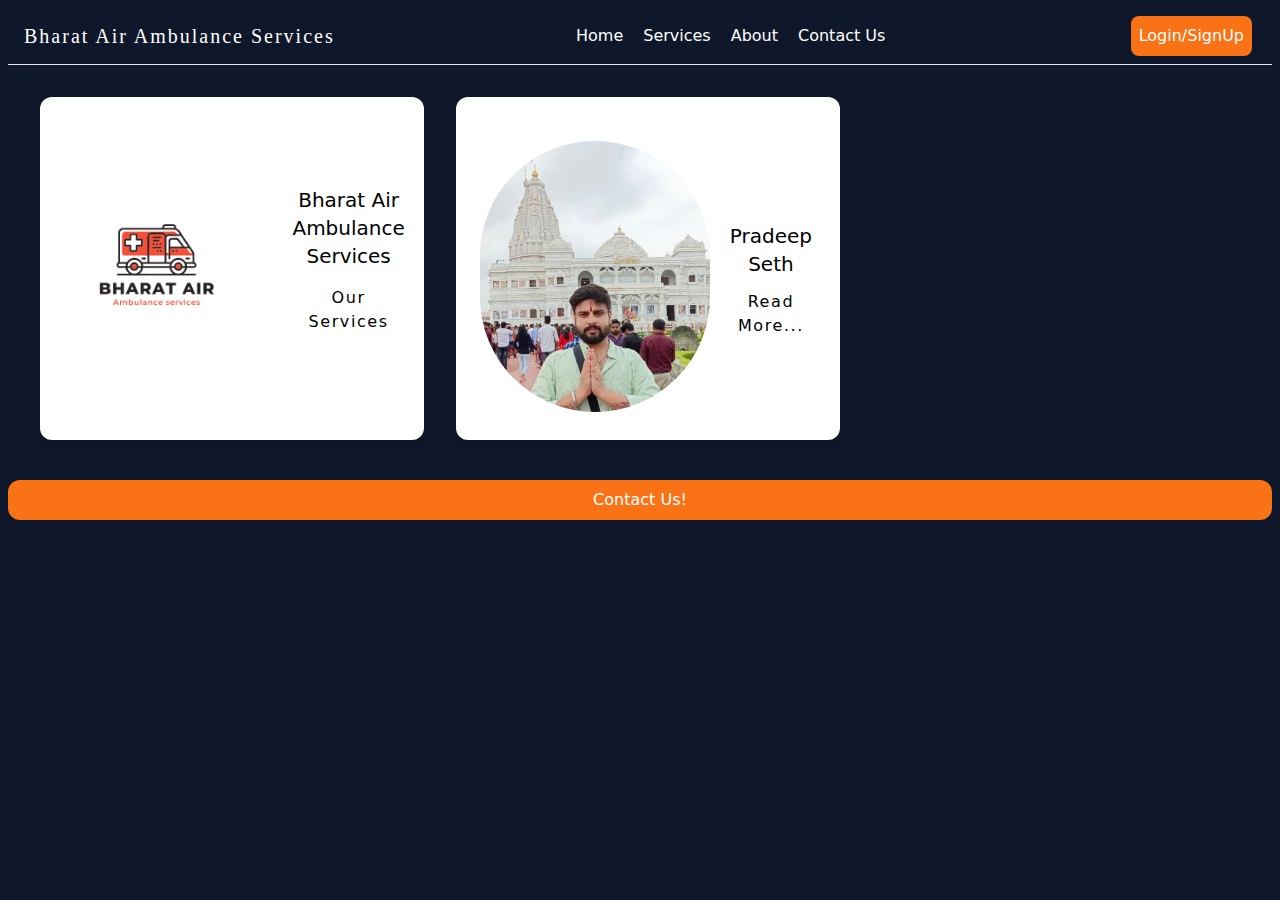
<file: distribution/index.html>
<!DOCTYPE html>
<html lang="en">
  <head>
    <meta charset="UTF-8" />
    <meta name="viewport" content="width=device-width, initial-scale=1.0" />
    <link rel="stylesheet" href="style.css" />
    <title>Document</title>
  </head>
  <body class="bg-slate-900 grid m-2 p-2">

    <!-- ******Navbar***** -->
    <nav class="w-full h-14 text-white flex justify-between px-4 md:px-4 items-center pt-2 m-2">
      <div class="hidden md:flex text-xl tracking-widest font-serif">
        Bharat Air Ambulance Services
      </div>
  
      <ul class="flex justify-between">  
        <a
          href="./index.html"
          class="mx-[10px] cursor-pointer hover:text-orange-500"
        >
          Home
        </a>
        <a href="./sevices.html" class="mx-[10px] cursor-pointer hover:text-orange-500">Services</a>
        <a
          href="./About.html"
          class="mx-[10px] cursor-pointer hover:text-orange-500"
          >About</a
        >
        <a
          href="./contact.html"
          class="mx-[10px] cursor-pointer hover:text-orange-500"
        >
          Contact Us
        </a>
      </ul>
      <button
        class="hidden md:block bg-orange-500 text-white rounded-lg p-2 m-1 hover:bg-white hover:text-black"
      >
        Login/SignUp
      </button>

      <!-- <div class="md:hidden">
        <a class="text-4xl text-orange-500" href="#">&#8801;</a>
      </div> -->

    </nav>
    <!-- ********navbar ends********** -->

    <hr />

    <!-- ******cards***** -->
    <div class="md:flex md:space-x-4 m-4">

      <!-- card 1***** -->
      <div
        class="p-2 m-4 max-w-sm bg-white rounded-xl shadow-lg md:flex md:items-center md:space-x-4"
      >
        <div>
          <img class="h-auto w-62" src="../assets/logo1.png" alt="" />
        </div>
        <div>
          <h3 class="text-xl text-center font-medium">
            Bharat Air Ambulance Services
          </h3>
          <p class="tracking-widest text-center p-4 hover:text-orange-500">
            <a href="#">Our Services</a>
          </p>
        </div>
      </div>

      <!-- card-2************ -->
      <div
        class="p-6 m-4 max-w-sm  bg-white rounded-xl shadow-lg md:flex md:items-center md:space-x-4"
      >
        <div>
          <img
            class="h-auto w-62 rounded-full mb-1 md:mt-5"
            src="../assets/founder.jpg"
            alt=""
          />
        </div>
        <div>
          <h3 class="text-xl text-center font-medium md:pt-9">Pradeep Seth</h3>
          <p class="text-center p-3 tracking-widest hover:text-orange-500">
            <a href="./About.html">Read More...</a>
          </p>
        </div>
      </div>
    </div>

    <a class="" href="./contact.html">
      <button
        class="w-full h-auto bg-orange-500 text-center mt-2 mb-4 text-white text-base p-2 rounded-xl hover:bg-white hover:text-black"
      >
        Contact Us!
      </button>
    </a>

    <!-- <div class="text-center my-4">
        <p class="text-white md:text-green-500 sm:text-blue-500">Lorem ipsum dolor sit amet, consectetur adipisicing elit. Atque,</p>
    </div> -->

    <!-- <div class="mt-3">
        <div>
            <div>IMG</div>
            <div>Content</div>
        </div>
    </div> -->

    <!-- about us **** -->
    
  </body>
</html>
</file>
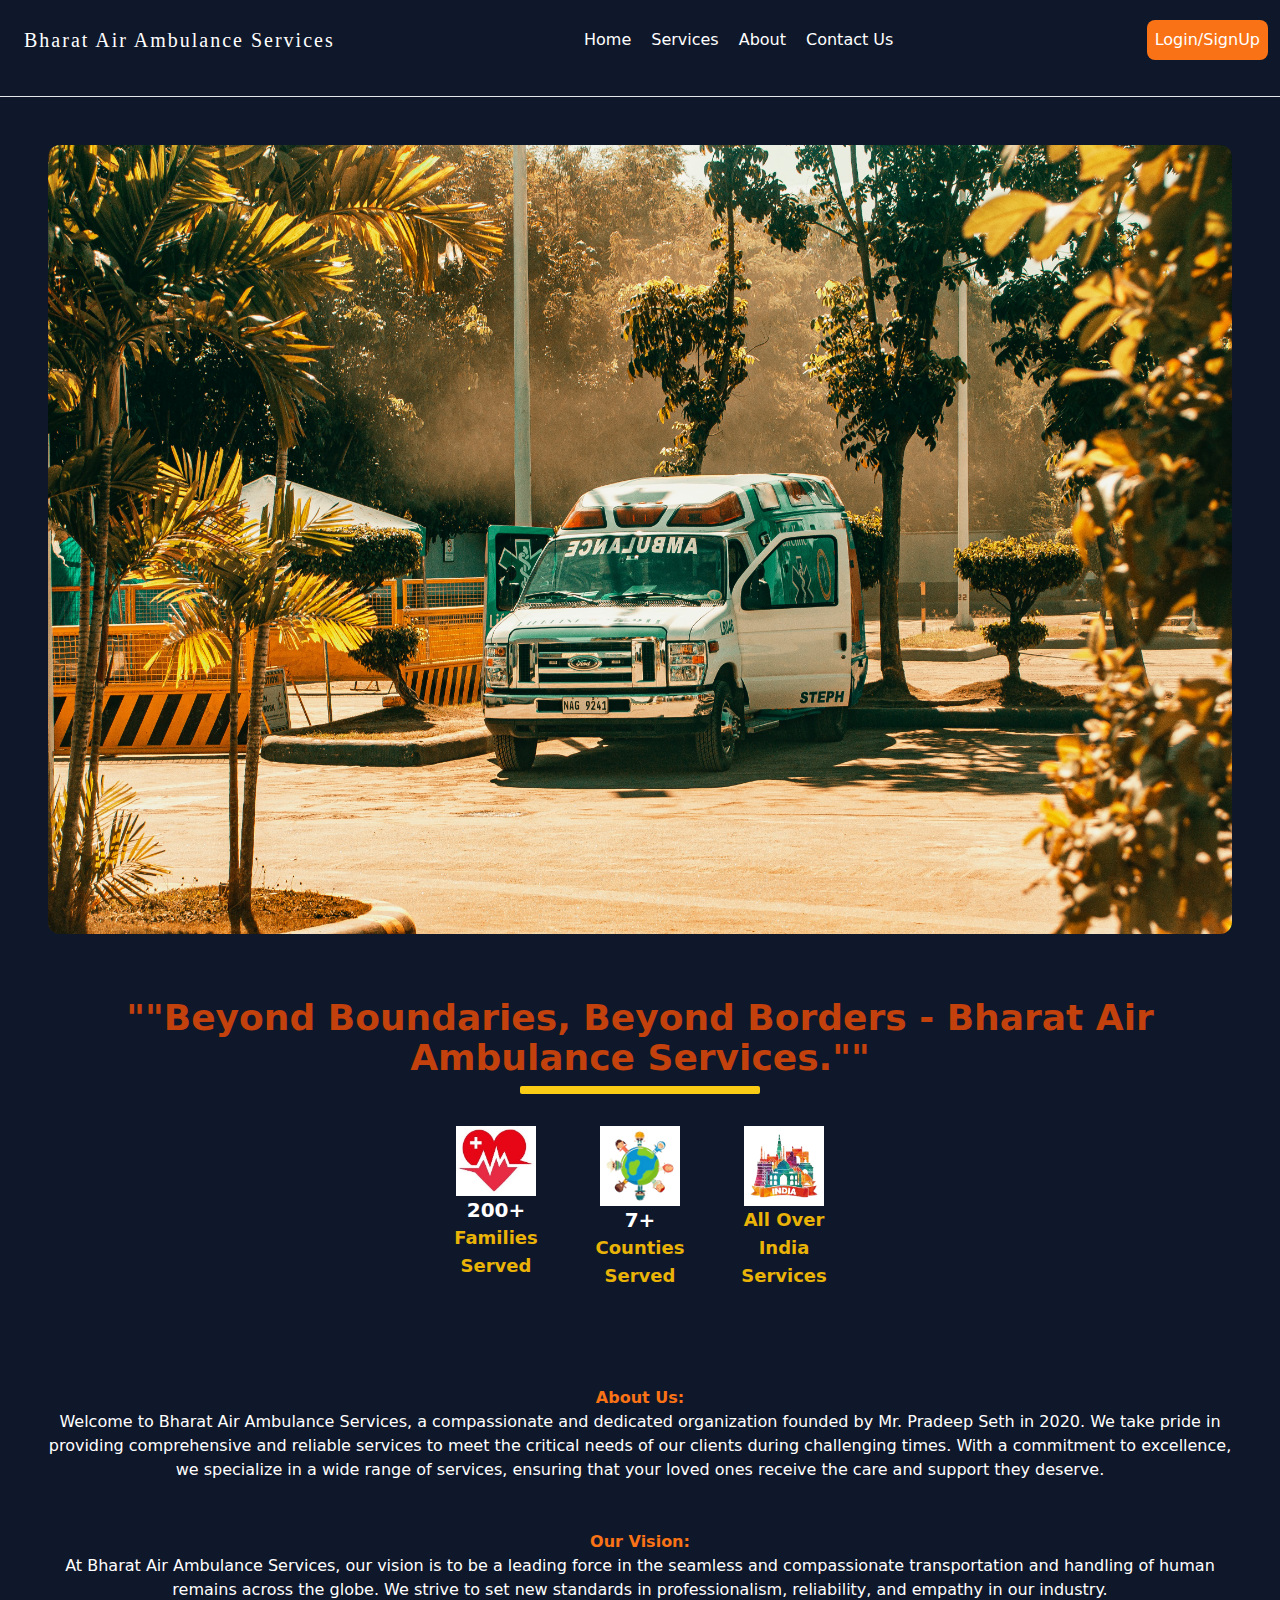
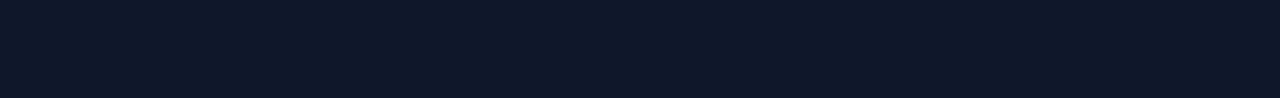
<file: distribution/About.html>
<!DOCTYPE html>
<html lang="en">

<head>
  <meta charset="UTF-8" />
  <meta name="viewport" content="width=device-width, initial-scale=1.0" />
  <title>Document</title>
  <link rel="stylesheet" href="./output.css" />
</head>

<body class="bg-slate-900">
  <!-- ******Navbar***** -->
  <nav class="w-full h-14 text-white flex justify-between px-4 md:px-4 items-center pt-2 m-2">
    <div class="hidden md:flex text-xl tracking-widest font-serif">
      Bharat Air Ambulance Services
    </div>

    <ul class="flex justify-between">  
      <a href="./index.html" class="mx-[10px] cursor-pointer hover:text-orange-500">
        Home
      </a>
      <a href="./sevices.html" class="mx-[10px] cursor-pointer hover:text-orange-500">Services</a>
      <a href="./About.html" class="mx-[10px] cursor-pointer hover:text-orange-500">About</a>
      <a href="./contact.html" class="mx-[10px] cursor-pointer hover:text-orange-500">
        Contact Us
      </a>
    </ul>
    <button class="hidden md:block bg-orange-500 text-white rounded-lg p-2 m-1 hover:bg-white hover:text-black">
      Login/SignUp
    </button>
    <!-- <div class="md:hidden">
      <a class="text-4xl text-orange-500" href="#">&#8801;</a>
    </div> -->
  </nav>

  <br />
  <hr />
  <!-- ********navbar ends********** -->

  <!-- about -->

  <!-- <div
      class="min-h-80 max-w-100 m-8 p-4 grid grid-cols-2 text-center justify-evenly content-center"
    > -->
  <!-- <div class="p-4 m-8">
    <img class="" src="../assets/img3.jpg" alt="" />
  </div> -->

  <div class="p-4 m-8">
    <img class="rounded-xl" src="../assets/img2.jpg" alt="" />
  </div>

  <div class="p-4 m-8">
    <div class="h-auto w-100 flex flex-wrap flex-col items-center text-center">
      <div class="w-full h-auto flex flex-wrap flex-col items-center">
        <p class="text-orange-700 font-bold text-3xl md:text-4xl">
          ""Beyond Boundaries, Beyond Borders - Bharat Air Ambulance
          Services.""
        </p>
        <div class="w-60 h-2 bg-yellow-400 mt-2 rounded-sm justify-center"></div>
      </div>

      <div class="w-ful flex flex-wrap justify-evenly">
        <div class="w-20 flex flex-col items-center mb-12 m-8">
          <img src="../assets/served1.jpg" alt="" />
          <p class="text-xl font-bold text-white">200+</p>
          <p class="text-lg text-yellow-500 font-bold">Families Served</p>
        </div>

        <div class="w-20 flex flex-col items-center mb-12 m-8">
          <img src="../assets/served2.png" alt="" />
          <p class="text-xl font-bold text-white">7+</p>
          <p class="text-lg text-yellow-500 font-bold">Counties Served</p>
        </div>

        <div class="w-20 flex flex-col items-center mb-12 m-8">
          <img src="../assets/served3.png" alt="" />
          <p class="text-xl font-bold"></p>
          <p class="text-lg text-yellow-500 font-bold">
            All Over India Services
          </p>
        </div>
      </div>
    </div>

    <br />
    <br />

    <p class="text-white text-center">
      <span class="font-bold text-orange-500">About Us:</span> <br />
      Welcome to Bharat Air Ambulance Services, a compassionate and
      dedicated organization founded by Mr. Pradeep Seth in 2020. We take
      pride in providing comprehensive and reliable services to meet the
      critical needs of our clients during challenging times. With a
      commitment to excellence, we specialize in a wide range of services,
      ensuring that your loved ones receive the care and support they
      deserve.
    </p>

    <br />
    <br />

    <p class="text-white text-center">
      <span class="font-bold text-orange-500">Our Vision:</span><br />
      At Bharat Air Ambulance Services, our vision is to be a leading force
      in the seamless and compassionate transportation and handling of human
      remains across the globe. We strive to set new standards in
      professionalism, reliability, and empathy in our industry.
    </p>

    <br />
    <br />
  </div>
  </div>


</body>

</html>
</file>
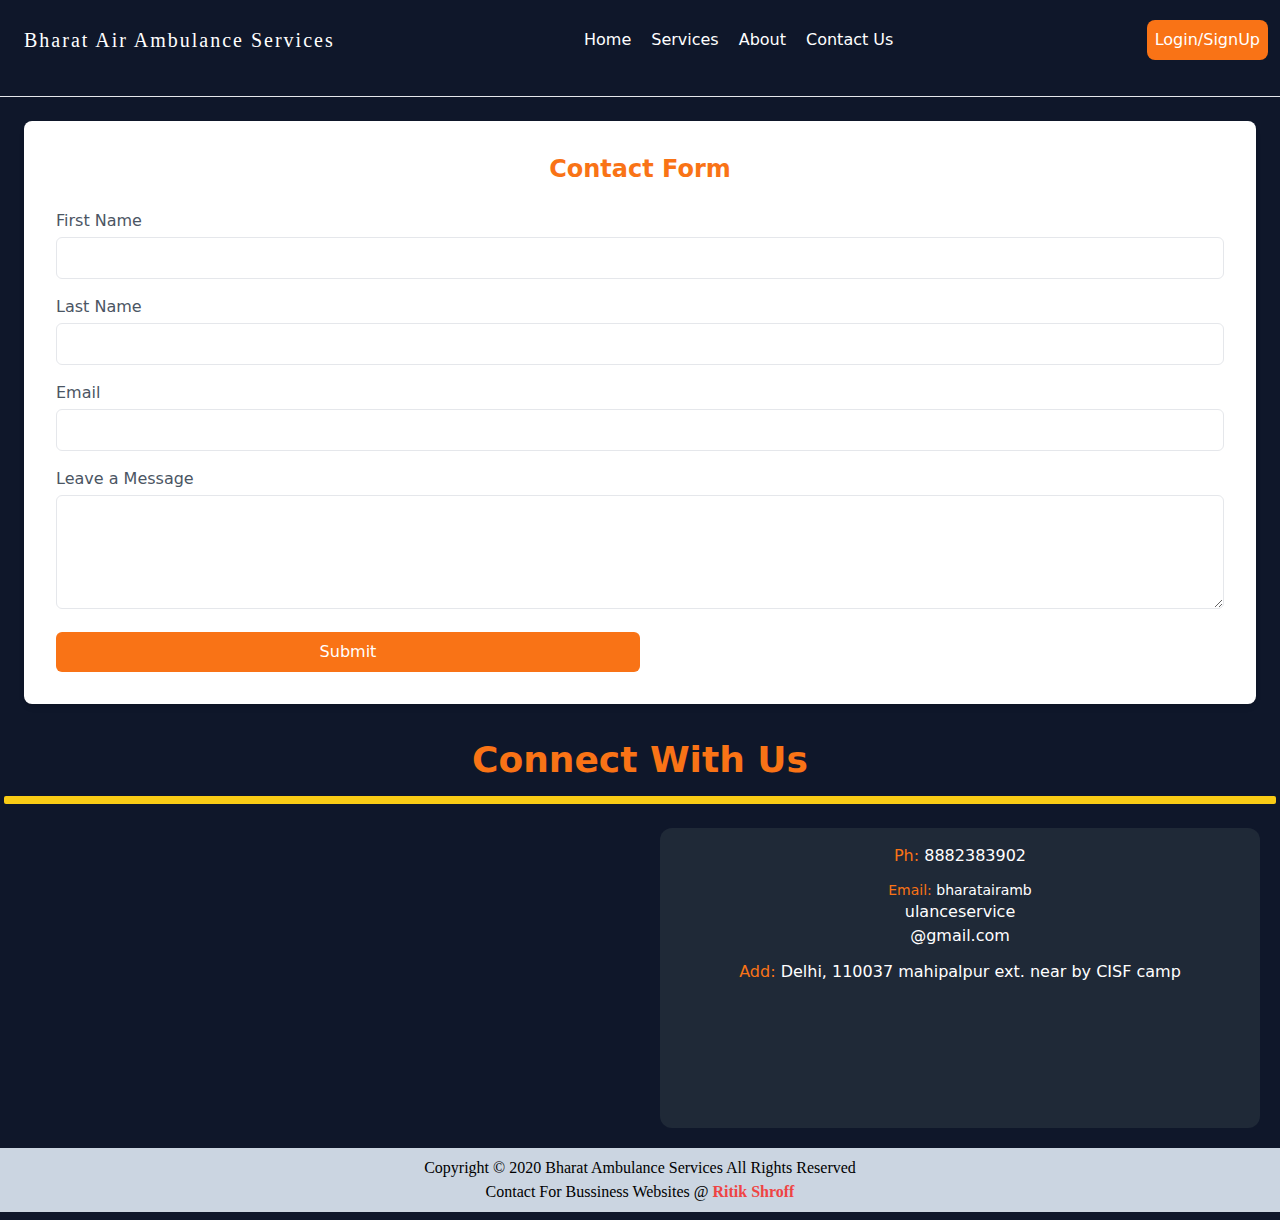
<file: distribution/contact.html>
<!DOCTYPE html>
<html lang="en">

<head>
  <meta charset="UTF-8" />
  <meta name="viewport" content="width=device-width, initial-scale=1.0" />
  <title>Document</title>
  <link rel="stylesheet" href="./contact.css" />
</head>

<body class="bg-slate-900">
  <!-- ******Navbar***** -->

  <nav class="w-full h-14 text-white flex justify-between px-4 md:px-4 items-center pt-2 m-2">
    <div class="hidden md:flex text-xl tracking-widest font-serif">
      Bharat Air Ambulance Services
    </div>

    <ul class="flex justify-between">  
      <!-- hidden md:flex md:justify-between -->
      <a href="./index.html" class="mx-[10px] cursor-pointer hover:text-orange-500">
        Home
      </a>
      <a href="./sevices.html" class="mx-[10px] cursor-pointer hover:text-orange-500">Services</a>
      <a href="./About.html" class="mx-[10px] cursor-pointer hover:text-orange-500">About</a>
      <a href="./contact.html" class="mx-[10px] cursor-pointer hover:text-orange-500">
        Contact Us
      </a>
    </ul>

    <button class="hidden md:block bg-orange-500 text-white rounded-lg p-2 m-1 hover:bg-white hover:text-black">
      Login/SignUp
    </button>
  </div>

    <!-- <div class="md:hidden">
      <a class="text-4xl text-orange-500" href="#">&#8801;</a>
    </div> -->

  </nav>

  <br />
  <hr />
  <!-- ********navbar ends********** -->

  <!-- <div class="grid grid-cols-2 justify-evenly"> -->
  <div class="bg-white p-8 rounded-lg shadow-md w-auto m-6">
    <h2 class="text-2xl font-semibold mb-6 text-center text-orange-500">
      Contact Form
    </h2>

    <form action="#" method="POST">
      <div class="mb-4">
        <label for="fname" class="block text-gray-600">First Name</label>
        <input type="text" id="fname" name="fname" class="w-full mt-1 p-2 border rounded-md" />
      </div>

      <div class="mb-4">
        <label for="lname" class="block text-gray-600">Last Name</label>
        <input type="text" id="lname" name="lname" class="w-full mt-1 p-2 border rounded-md" />
      </div>

      <div class="mb-4">
        <label for="email" class="block text-gray-600">Email</label>
        <input type="email" id="email" name="email" class="w-full mt-1 p-2 border rounded-md" />
      </div>

      <div class="mb-4">
        <label for="message" class="block text-gray-600">Leave a Message</label>
        <textarea id="message" name="message" rows="4" class="w-full mt-1 p-2 border rounded-md"></textarea>
      </div>

      <div class="w-100 md:grid md:grid-cols-2 h-auto text-center">
        <button type="submit"
          class="bg-orange-500 text-white py-2 px-4 rounded-md hover:bg-white hover:text-black focus:outline-none focus:ring">
          Submit
        </button>
      </div>
    </form>
  </div>

  <div class="m-6 hidden ">
    <img class="rounded-lg" src="../assets/logo1.png" alt="" />
  </div>
  </div>

  <div class="grid grid-cols-1 justify-evenly ">
    <p class="text-orange-500 font-bold text-center text-2xl md:text-4xl m-2 p-1">Connect With Us</p>
    <div class="w-100 h-2 bg-yellow-400 m-1 rounded-sm "></div>
  </div>

  <!-- <div class="grid grid-cols-2 justify-evenly content-center text-left m-2 p-2 bg-slate-600">
    <div class="h-auto w-100 ">
      <p class="md:text-3xl font-bold p-2 text-orange-500">"We Care For You :)" </p>
      <div>
        <ul>
          <li>Phone Number : 8882383902</li>
          <li>Email : bharatairambulanceservice@gmail.com</li>
        </ul>
      </div>
    </div>

    <div class="">
      <p class="text-sm md:text-3xl font-bold p-2  text-orange-500">Our Handels</p>
      <div class="md:flex md:justify-evenly">
        <a class="hover:text-white hover:font-bold" href="https://www.instagram.com/ritikshroff19/"
          target=”_blank”>Instagram</a>
        <a class="hover:text-white hover:font-bold" href="https://www.instagram.com/deep_seth2/"
          target=”_blank”>Facebook</a>
        <a class="hover:text-white hover:font-bold" href="https://www.linkedin.com/in/ritik-shroff-922140239/"
          target=”_blank”>LinkedIn</a>
      </div>
      <div class="p-2 m-2">
        <p class="p-1 m-1 font-bold">Mahipalpur Extention</p>
        <p class="p-1 font-bold">Opposite CISF Camp</p>
        <p class="p-1 font-bold">Delhi , 110037</p>
      </div>
    </div> -->

    <div class="grid grid-cols-2 justify-evenly overflow-scroll ">
    <div class="h-auto w-100 overflow-hidden shadow-yellow-300">
      <iframe class="rounded-lg-xl p-2 m-5"
        src="https://www.google.com/maps/embed?pb=!1m18!1m12!1m3!1d3504.726099521633!2d77.13155137368337!3d28.54795138791986!2m3!1f0!2f0!3f0!3m2!1i1024!2i768!4f13.1!3m3!1m2!1s0x390d1c47fc43d1fd%3A0x656f234b598d865e!2sCISF%20UNIT%20GBS!5e0!3m2!1sen!2sin!4v1705205262767!5m2!1sen!2sin"
        width="280" height="300" style="border:0;" allowfullscreen="" loading="lazy"
        referrerpolicy="no-referrer-when-downgrade"></iframe>
    </div>

    <div class="bg-gray-800 rounded-xl p-3 m-5 text-center">
      <p class="text-white text-center m-1"><span class="text-orange-500">Ph: </span> 8882383902</p>
      <p class="text-white text-center mb-0 m-1 pb-0 p-2 text-sm"><span class="text-orange-500">Email: </span> bharatairamb </p>
      <p class="text-white text-center">ulanceservice </p>
      <p class="text-white text-center">@gmail.com</p>
      <p class="text-white text-center m-1 p-2"><span class="text-orange-500">Add: </span>Delhi, 110037 mahipalpur ext. near by CISF camp</p>
    </div>
  </div>

  </div>
  <div class="bg-slate-300 w-100 h-auto text-center p-2 mb-2">
    <p class="font-serif">Copyright © 2020 Bharat Ambulance Services All Rights Reserved</p>
    <p class="font-serif">Contact For Bussiness Websites @ <a class="text-red-500 hover:text-red-950 hover: font-bold"
        href="https://www.instagram.com/ritikshroff19/" target="_blank">Ritik Shroff</a> </p>
  </div>

</body>

</html>

</body>

</html>
</file>
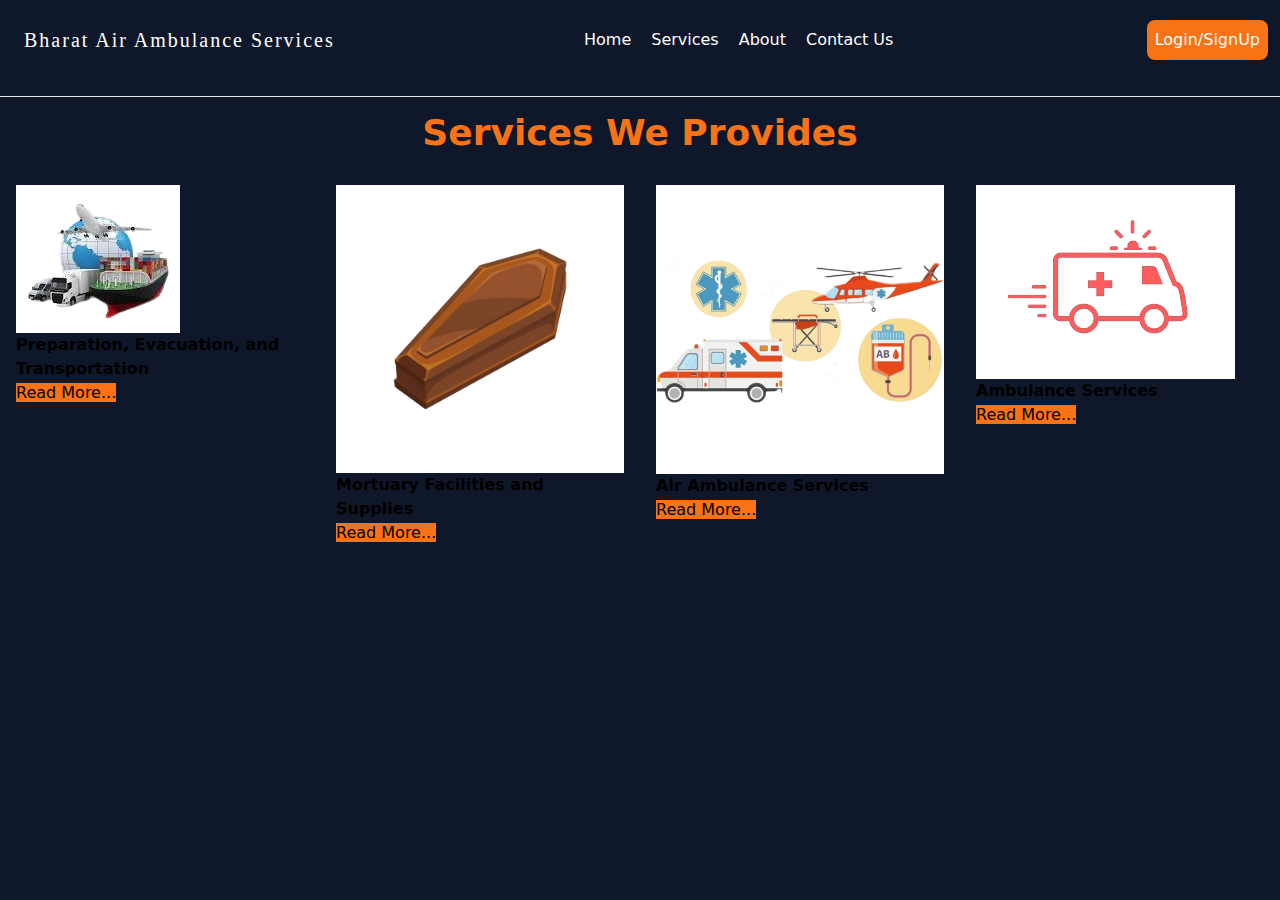
<file: distribution/sevices.html>
<!DOCTYPE html>
<html lang="en">
<head>
    <meta charset="UTF-8">
    <meta name="viewport" content="width=device-width, initial-scale=1.0">
    <title>Document</title>
    <link href="https://cdn.jsdelivr.net/npm/bootstrap@5.0.2/dist/css/bootstrap.min.css" rel="stylesheet" integrity="sha384-EVSTQN3/azprG1Anm3QDgpJLIm9Nao0Yz1ztcQTwFspd3yD65VohhpuuCOmLASjC" crossorigin="anonymous">
    <link rel="stylesheet" href="./services.css">
</head>
<body class="bg-slate-900">

     <!-- ******Navbar***** -->
  <nav class="w-full h-14 text-white flex justify-between px-4 md:px-4 items-center pt-2 m-2">
    <div class="hidden md:flex text-xl tracking-widest font-serif">
      Bharat Air Ambulance Services
    </div>

    <ul class="flex justify-between">  
      <a href="./index.html" class="mx-[10px] cursor-pointer hover:text-orange-500">
        Home
      </a>
      <a href="./sevices.html" class="mx-[10px] cursor-pointer hover:text-orange-500">Services</a>
      <a href="./About.html" class="mx-[10px] cursor-pointer hover:text-orange-500">About</a>
      <a href="./contact.html" class="mx-[10px] cursor-pointer hover:text-orange-500">
        Contact Us
      </a>
    </ul>
    <button class="hidden md:block bg-orange-500 text-white rounded-lg p-2 m-1 hover:bg-white hover:text-black">
      Login/SignUp
    </button>
    <!-- <div class="md:hidden">
      <a class="text-4xl text-orange-500" href="#">&#8801;</a>
    </div> -->
  </nav>

  <br />
  <hr />
  <!-- ********navbar ends********** -->

  <h1 class="text-lg md:text-4xl font-bold text-center p-2 m-2 text-orange-500">
    Services We Provides
  </h1>

    <div class=" w-full flex flex-wrap justify-evenly">

        <div class="card m-4" style="width: 18rem;">
            <img src="../assets/c1-removebg-preview.png" class="card-img-top" alt="...">
            <div class="card-body">
              <h5 class="card-title font-bold">Preparation, Evacuation, and Transportation</h5>
              <p class="card-text"></p>
              <a href="#" class="btn bg-orange-500 hover:bg-white hover: text-black">Read More...</a>
            </div>
          </div>

        <div class="card m-4" style="width: 18rem;">
            <img src="../assets/c2-removebg-preview.png" class="card-img-top" alt="...">
            <div class="card-body">
              <h5 class="card-title font-bold">Mortuary Facilities and Supplies</h5>
              <p class="card-text"></p>
              <a href="#" class="btn bg-orange-500 hover:bg-white hover: text-black">Read More...</a>
            </div>
          </div>

        <div class="card m-4" style="width: 18rem;">
            <img src="../assets/c3-removebg-preview.png" class="card-img-top" alt="...">
            <div class="card-body">
              <h5 class="card-title font-bold">Air Ambulance Services</h5>
              <p class="card-text"></p>
              <a href="#" class="btn bg-orange-500 hover:bg-white hover: text-black">Read More...</a>
            </div>
          </div>

        <div class="card m-4" style="width: 18rem;">
            <img src="../assets/c4-removebg-preview.png" class="card-img-top" alt="...">
            <div class="card-body">
              <h5 class="card-title font-bold">Ambulance Services</h5>
              <p class="card-text"></p>
              <a href="#" class="btn bg-orange-500 hover:bg-white hover: text-black">Read More...</a>
            </div>
          </div>

    </div>
    <script src="https://cdn.jsdelivr.net/npm/bootstrap@5.0.2/dist/js/bootstrap.bundle.min.js" integrity="sha384-MrcW6ZMFYlzcLA8Nl+NtUVF0sA7MsXsP1UyJoMp4YLEuNSfAP+JcXn/tWtIaxVXM" crossorigin="anonymous"></script>
</body>
</html>
</file>
<file: distribution/style.css>
/*
! tailwindcss v3.4.1 | MIT License | https://tailwindcss.com
*/

/*
1. Prevent padding and border from affecting element width. (https://github.com/mozdevs/cssremedy/issues/4)
2. Allow adding a border to an element by just adding a border-width. (https://github.com/tailwindcss/tailwindcss/pull/116)
*/

*,
::before,
::after {
  box-sizing: border-box;
  /* 1 */
  border-width: 0;
  /* 2 */
  border-style: solid;
  /* 2 */
  border-color: #e5e7eb;
  /* 2 */
}

::before,
::after {
  --tw-content: '';
}

/*
1. Use a consistent sensible line-height in all browsers.
2. Prevent adjustments of font size after orientation changes in iOS.
3. Use a more readable tab size.
4. Use the user's configured `sans` font-family by default.
5. Use the user's configured `sans` font-feature-settings by default.
6. Use the user's configured `sans` font-variation-settings by default.
7. Disable tap highlights on iOS
*/

html,
:host {
  line-height: 1.5;
  /* 1 */
  -webkit-text-size-adjust: 100%;
  /* 2 */
  -moz-tab-size: 4;
  /* 3 */
  -o-tab-size: 4;
     tab-size: 4;
  /* 3 */
  font-family: ui-sans-serif, system-ui, sans-serif, "Apple Color Emoji", "Segoe UI Emoji", "Segoe UI Symbol", "Noto Color Emoji";
  /* 4 */
  font-feature-settings: normal;
  /* 5 */
  font-variation-settings: normal;
  /* 6 */
  -webkit-tap-highlight-color: transparent;
  /* 7 */
}

/*
1. Remove the margin in all browsers.
2. Inherit line-height from `html` so users can set them as a class directly on the `html` element.
*/

body {
  margin: 0;
  /* 1 */
  line-height: inherit;
  /* 2 */
}

/*
1. Add the correct height in Firefox.
2. Correct the inheritance of border color in Firefox. (https://bugzilla.mozilla.org/show_bug.cgi?id=190655)
3. Ensure horizontal rules are visible by default.
*/

hr {
  height: 0;
  /* 1 */
  color: inherit;
  /* 2 */
  border-top-width: 1px;
  /* 3 */
}

/*
Add the correct text decoration in Chrome, Edge, and Safari.
*/

abbr:where([title]) {
  -webkit-text-decoration: underline dotted;
          text-decoration: underline dotted;
}

/*
Remove the default font size and weight for headings.
*/

h1,
h2,
h3,
h4,
h5,
h6 {
  font-size: inherit;
  font-weight: inherit;
}

/*
Reset links to optimize for opt-in styling instead of opt-out.
*/

a {
  color: inherit;
  text-decoration: inherit;
}

/*
Add the correct font weight in Edge and Safari.
*/

b,
strong {
  font-weight: bolder;
}

/*
1. Use the user's configured `mono` font-family by default.
2. Use the user's configured `mono` font-feature-settings by default.
3. Use the user's configured `mono` font-variation-settings by default.
4. Correct the odd `em` font sizing in all browsers.
*/

code,
kbd,
samp,
pre {
  font-family: ui-monospace, SFMono-Regular, Menlo, Monaco, Consolas, "Liberation Mono", "Courier New", monospace;
  /* 1 */
  font-feature-settings: normal;
  /* 2 */
  font-variation-settings: normal;
  /* 3 */
  font-size: 1em;
  /* 4 */
}

/*
Add the correct font size in all browsers.
*/

small {
  font-size: 80%;
}

/*
Prevent `sub` and `sup` elements from affecting the line height in all browsers.
*/

sub,
sup {
  font-size: 75%;
  line-height: 0;
  position: relative;
  vertical-align: baseline;
}

sub {
  bottom: -0.25em;
}

sup {
  top: -0.5em;
}

/*
1. Remove text indentation from table contents in Chrome and Safari. (https://bugs.chromium.org/p/chromium/issues/detail?id=999088, https://bugs.webkit.org/show_bug.cgi?id=201297)
2. Correct table border color inheritance in all Chrome and Safari. (https://bugs.chromium.org/p/chromium/issues/detail?id=935729, https://bugs.webkit.org/show_bug.cgi?id=195016)
3. Remove gaps between table borders by default.
*/

table {
  text-indent: 0;
  /* 1 */
  border-color: inherit;
  /* 2 */
  border-collapse: collapse;
  /* 3 */
}

/*
1. Change the font styles in all browsers.
2. Remove the margin in Firefox and Safari.
3. Remove default padding in all browsers.
*/

button,
input,
optgroup,
select,
textarea {
  font-family: inherit;
  /* 1 */
  font-feature-settings: inherit;
  /* 1 */
  font-variation-settings: inherit;
  /* 1 */
  font-size: 100%;
  /* 1 */
  font-weight: inherit;
  /* 1 */
  line-height: inherit;
  /* 1 */
  color: inherit;
  /* 1 */
  margin: 0;
  /* 2 */
  padding: 0;
  /* 3 */
}

/*
Remove the inheritance of text transform in Edge and Firefox.
*/

button,
select {
  text-transform: none;
}

/*
1. Correct the inability to style clickable types in iOS and Safari.
2. Remove default button styles.
*/

button,
[type='button'],
[type='reset'],
[type='submit'] {
  -webkit-appearance: button;
  /* 1 */
  background-color: transparent;
  /* 2 */
  background-image: none;
  /* 2 */
}

/*
Use the modern Firefox focus style for all focusable elements.
*/

:-moz-focusring {
  outline: auto;
}

/*
Remove the additional `:invalid` styles in Firefox. (https://github.com/mozilla/gecko-dev/blob/2f9eacd9d3d995c937b4251a5557d95d494c9be1/layout/style/res/forms.css#L728-L737)
*/

:-moz-ui-invalid {
  box-shadow: none;
}

/*
Add the correct vertical alignment in Chrome and Firefox.
*/

progress {
  vertical-align: baseline;
}

/*
Correct the cursor style of increment and decrement buttons in Safari.
*/

::-webkit-inner-spin-button,
::-webkit-outer-spin-button {
  height: auto;
}

/*
1. Correct the odd appearance in Chrome and Safari.
2. Correct the outline style in Safari.
*/

[type='search'] {
  -webkit-appearance: textfield;
  /* 1 */
  outline-offset: -2px;
  /* 2 */
}

/*
Remove the inner padding in Chrome and Safari on macOS.
*/

::-webkit-search-decoration {
  -webkit-appearance: none;
}

/*
1. Correct the inability to style clickable types in iOS and Safari.
2. Change font properties to `inherit` in Safari.
*/

::-webkit-file-upload-button {
  -webkit-appearance: button;
  /* 1 */
  font: inherit;
  /* 2 */
}

/*
Add the correct display in Chrome and Safari.
*/

summary {
  display: list-item;
}

/*
Removes the default spacing and border for appropriate elements.
*/

blockquote,
dl,
dd,
h1,
h2,
h3,
h4,
h5,
h6,
hr,
figure,
p,
pre {
  margin: 0;
}

fieldset {
  margin: 0;
  padding: 0;
}

legend {
  padding: 0;
}

ol,
ul,
menu {
  list-style: none;
  margin: 0;
  padding: 0;
}

/*
Reset default styling for dialogs.
*/

dialog {
  padding: 0;
}

/*
Prevent resizing textareas horizontally by default.
*/

textarea {
  resize: vertical;
}

/*
1. Reset the default placeholder opacity in Firefox. (https://github.com/tailwindlabs/tailwindcss/issues/3300)
2. Set the default placeholder color to the user's configured gray 400 color.
*/

input::-moz-placeholder, textarea::-moz-placeholder {
  opacity: 1;
  /* 1 */
  color: #9ca3af;
  /* 2 */
}

input::placeholder,
textarea::placeholder {
  opacity: 1;
  /* 1 */
  color: #9ca3af;
  /* 2 */
}

/*
Set the default cursor for buttons.
*/

button,
[role="button"] {
  cursor: pointer;
}

/*
Make sure disabled buttons don't get the pointer cursor.
*/

:disabled {
  cursor: default;
}

/*
1. Make replaced elements `display: block` by default. (https://github.com/mozdevs/cssremedy/issues/14)
2. Add `vertical-align: middle` to align replaced elements more sensibly by default. (https://github.com/jensimmons/cssremedy/issues/14#issuecomment-634934210)
   This can trigger a poorly considered lint error in some tools but is included by design.
*/

img,
svg,
video,
canvas,
audio,
iframe,
embed,
object {
  display: block;
  /* 1 */
  vertical-align: middle;
  /* 2 */
}

/*
Constrain images and videos to the parent width and preserve their intrinsic aspect ratio. (https://github.com/mozdevs/cssremedy/issues/14)
*/

img,
video {
  max-width: 100%;
  height: auto;
}

/* Make elements with the HTML hidden attribute stay hidden by default */

[hidden] {
  display: none;
}

*, ::before, ::after {
  --tw-border-spacing-x: 0;
  --tw-border-spacing-y: 0;
  --tw-translate-x: 0;
  --tw-translate-y: 0;
  --tw-rotate: 0;
  --tw-skew-x: 0;
  --tw-skew-y: 0;
  --tw-scale-x: 1;
  --tw-scale-y: 1;
  --tw-pan-x:  ;
  --tw-pan-y:  ;
  --tw-pinch-zoom:  ;
  --tw-scroll-snap-strictness: proximity;
  --tw-gradient-from-position:  ;
  --tw-gradient-via-position:  ;
  --tw-gradient-to-position:  ;
  --tw-ordinal:  ;
  --tw-slashed-zero:  ;
  --tw-numeric-figure:  ;
  --tw-numeric-spacing:  ;
  --tw-numeric-fraction:  ;
  --tw-ring-inset:  ;
  --tw-ring-offset-width: 0px;
  --tw-ring-offset-color: #fff;
  --tw-ring-color: rgb(59 130 246 / 0.5);
  --tw-ring-offset-shadow: 0 0 #0000;
  --tw-ring-shadow: 0 0 #0000;
  --tw-shadow: 0 0 #0000;
  --tw-shadow-colored: 0 0 #0000;
  --tw-blur:  ;
  --tw-brightness:  ;
  --tw-contrast:  ;
  --tw-grayscale:  ;
  --tw-hue-rotate:  ;
  --tw-invert:  ;
  --tw-saturate:  ;
  --tw-sepia:  ;
  --tw-drop-shadow:  ;
  --tw-backdrop-blur:  ;
  --tw-backdrop-brightness:  ;
  --tw-backdrop-contrast:  ;
  --tw-backdrop-grayscale:  ;
  --tw-backdrop-hue-rotate:  ;
  --tw-backdrop-invert:  ;
  --tw-backdrop-opacity:  ;
  --tw-backdrop-saturate:  ;
  --tw-backdrop-sepia:  ;
}

::backdrop {
  --tw-border-spacing-x: 0;
  --tw-border-spacing-y: 0;
  --tw-translate-x: 0;
  --tw-translate-y: 0;
  --tw-rotate: 0;
  --tw-skew-x: 0;
  --tw-skew-y: 0;
  --tw-scale-x: 1;
  --tw-scale-y: 1;
  --tw-pan-x:  ;
  --tw-pan-y:  ;
  --tw-pinch-zoom:  ;
  --tw-scroll-snap-strictness: proximity;
  --tw-gradient-from-position:  ;
  --tw-gradient-via-position:  ;
  --tw-gradient-to-position:  ;
  --tw-ordinal:  ;
  --tw-slashed-zero:  ;
  --tw-numeric-figure:  ;
  --tw-numeric-spacing:  ;
  --tw-numeric-fraction:  ;
  --tw-ring-inset:  ;
  --tw-ring-offset-width: 0px;
  --tw-ring-offset-color: #fff;
  --tw-ring-color: rgb(59 130 246 / 0.5);
  --tw-ring-offset-shadow: 0 0 #0000;
  --tw-ring-shadow: 0 0 #0000;
  --tw-shadow: 0 0 #0000;
  --tw-shadow-colored: 0 0 #0000;
  --tw-blur:  ;
  --tw-brightness:  ;
  --tw-contrast:  ;
  --tw-grayscale:  ;
  --tw-hue-rotate:  ;
  --tw-invert:  ;
  --tw-saturate:  ;
  --tw-sepia:  ;
  --tw-drop-shadow:  ;
  --tw-backdrop-blur:  ;
  --tw-backdrop-brightness:  ;
  --tw-backdrop-contrast:  ;
  --tw-backdrop-grayscale:  ;
  --tw-backdrop-hue-rotate:  ;
  --tw-backdrop-invert:  ;
  --tw-backdrop-opacity:  ;
  --tw-backdrop-saturate:  ;
  --tw-backdrop-sepia:  ;
}

.m-1 {
  margin: 0.25rem;
}

.m-4 {
  margin: 1rem;
}

.mx-\[10px\] {
  margin-left: 10px;
  margin-right: 10px;
}

.mx-auto {
  margin-left: auto;
  margin-right: auto;
}

.my-4 {
  margin-top: 1rem;
  margin-bottom: 1rem;
}

.mb-1 {
  margin-bottom: 0.25rem;
}

.mt-12 {
  margin-top: 3rem;
}

.mt-2 {
  margin-top: 0.5rem;
}

.mt-3 {
  margin-top: 0.75rem;
}

.mt-4 {
  margin-top: 1rem;
}

.flex {
  display: flex;
}

.grid {
  display: grid;
}

.hidden {
  display: none;
}

.h-14 {
  height: 3.5rem;
}

.h-48 {
  height: 12rem;
}

.h-screen {
  height: 100vh;
}

.h-auto {
  height: auto;
}

.w-52 {
  width: 13rem;
}

.w-full {
  width: 100%;
}

.w-auto {
  width: auto;
}

.max-w-sm {
  max-width: 24rem;
}

.cursor-pointer {
  cursor: pointer;
}

.place-content-center {
  place-content: center;
}

.items-center {
  align-items: center;
}

.justify-between {
  justify-content: space-between;
}

.space-x-6 > :not([hidden]) ~ :not([hidden]) {
  --tw-space-x-reverse: 0;
  margin-right: calc(1.5rem * var(--tw-space-x-reverse));
  margin-left: calc(1.5rem * calc(1 - var(--tw-space-x-reverse)));
}

.rounded-full {
  border-radius: 9999px;
}

.rounded-lg {
  border-radius: 0.5rem;
}

.rounded-xl {
  border-radius: 0.75rem;
}

.bg-orange-500 {
  --tw-bg-opacity: 1;
  background-color: rgb(249 115 22 / var(--tw-bg-opacity));
}

.bg-slate-900 {
  --tw-bg-opacity: 1;
  background-color: rgb(15 23 42 / var(--tw-bg-opacity));
}

.bg-white {
  --tw-bg-opacity: 1;
  background-color: rgb(255 255 255 / var(--tw-bg-opacity));
}

.p-2 {
  padding: 0.5rem;
}

.p-3 {
  padding: 0.75rem;
}

.p-4 {
  padding: 1rem;
}

.p-6 {
  padding: 1.5rem;
}

.px-4 {
  padding-left: 1rem;
  padding-right: 1rem;
}

.text-center {
  text-align: center;
}

.font-serif {
  font-family: ui-serif, Georgia, Cambria, "Times New Roman", Times, serif;
}

.text-4xl {
  font-size: 2.25rem;
  line-height: 2.5rem;
}

.text-base {
  font-size: 1rem;
  line-height: 1.5rem;
}

.text-xl {
  font-size: 1.25rem;
  line-height: 1.75rem;
}

.font-medium {
  font-weight: 500;
}

.tracking-widest {
  letter-spacing: 0.1em;
}

.text-orange-500 {
  --tw-text-opacity: 1;
  color: rgb(249 115 22 / var(--tw-text-opacity));
}

.text-white {
  --tw-text-opacity: 1;
  color: rgb(255 255 255 / var(--tw-text-opacity));
}

.shadow-lg {
  --tw-shadow: 0 10px 15px -3px rgb(0 0 0 / 0.1), 0 4px 6px -4px rgb(0 0 0 / 0.1);
  --tw-shadow-colored: 0 10px 15px -3px var(--tw-shadow-color), 0 4px 6px -4px var(--tw-shadow-color);
  box-shadow: var(--tw-ring-offset-shadow, 0 0 #0000), var(--tw-ring-shadow, 0 0 #0000), var(--tw-shadow);
}

.blur-md {
  --tw-blur: blur(12px);
  filter: var(--tw-blur) var(--tw-brightness) var(--tw-contrast) var(--tw-grayscale) var(--tw-hue-rotate) var(--tw-invert) var(--tw-saturate) var(--tw-sepia) var(--tw-drop-shadow);
}

.hover\:bg-white:hover {
  --tw-bg-opacity: 1;
  background-color: rgb(255 255 255 / var(--tw-bg-opacity));
}

.hover\:text-black:hover {
  --tw-text-opacity: 1;
  color: rgb(0 0 0 / var(--tw-text-opacity));
}

.hover\:text-orange-500:hover {
  --tw-text-opacity: 1;
  color: rgb(249 115 22 / var(--tw-text-opacity));
}

@media (min-width: 640px) {
  .sm\:text-blue-500 {
    --tw-text-opacity: 1;
    color: rgb(59 130 246 / var(--tw-text-opacity));
  }
}

@media (min-width: 768px) {
  .md\:mt-5 {
    margin-top: 1.25rem;
  }

  .md\:block {
    display: block;
  }

  .md\:flex {
    display: flex;
  }

  .md\:hidden {
    display: none;
  }

  .md\:items-center {
    align-items: center;
  }

  .md\:space-x-4 > :not([hidden]) ~ :not([hidden]) {
    --tw-space-x-reverse: 0;
    margin-right: calc(1rem * var(--tw-space-x-reverse));
    margin-left: calc(1rem * calc(1 - var(--tw-space-x-reverse)));
  }

  .md\:px-4 {
    padding-left: 1rem;
    padding-right: 1rem;
  }

  .md\:pt-9 {
    padding-top: 2.25rem;
  }

  .md\:text-green-500 {
    --tw-text-opacity: 1;
    color: rgb(34 197 94 / var(--tw-text-opacity));
  }
}
</file>
<file: distribution/output.css>
/*
! tailwindcss v3.4.1 | MIT License | https://tailwindcss.com
*/

/*
1. Prevent padding and border from affecting element width. (https://github.com/mozdevs/cssremedy/issues/4)
2. Allow adding a border to an element by just adding a border-width. (https://github.com/tailwindcss/tailwindcss/pull/116)
*/

*,
::before,
::after {
  box-sizing: border-box;
  /* 1 */
  border-width: 0;
  /* 2 */
  border-style: solid;
  /* 2 */
  border-color: #e5e7eb;
  /* 2 */
}

::before,
::after {
  --tw-content: '';
}

/*
1. Use a consistent sensible line-height in all browsers.
2. Prevent adjustments of font size after orientation changes in iOS.
3. Use a more readable tab size.
4. Use the user's configured `sans` font-family by default.
5. Use the user's configured `sans` font-feature-settings by default.
6. Use the user's configured `sans` font-variation-settings by default.
7. Disable tap highlights on iOS
*/

html,
:host {
  line-height: 1.5;
  /* 1 */
  -webkit-text-size-adjust: 100%;
  /* 2 */
  -moz-tab-size: 4;
  /* 3 */
  -o-tab-size: 4;
     tab-size: 4;
  /* 3 */
  font-family: ui-sans-serif, system-ui, sans-serif, "Apple Color Emoji", "Segoe UI Emoji", "Segoe UI Symbol", "Noto Color Emoji";
  /* 4 */
  font-feature-settings: normal;
  /* 5 */
  font-variation-settings: normal;
  /* 6 */
  -webkit-tap-highlight-color: transparent;
  /* 7 */
}

/*
1. Remove the margin in all browsers.
2. Inherit line-height from `html` so users can set them as a class directly on the `html` element.
*/

body {
  margin: 0;
  /* 1 */
  line-height: inherit;
  /* 2 */
}

/*
1. Add the correct height in Firefox.
2. Correct the inheritance of border color in Firefox. (https://bugzilla.mozilla.org/show_bug.cgi?id=190655)
3. Ensure horizontal rules are visible by default.
*/

hr {
  height: 0;
  /* 1 */
  color: inherit;
  /* 2 */
  border-top-width: 1px;
  /* 3 */
}

/*
Add the correct text decoration in Chrome, Edge, and Safari.
*/

abbr:where([title]) {
  -webkit-text-decoration: underline dotted;
          text-decoration: underline dotted;
}

/*
Remove the default font size and weight for headings.
*/

h1,
h2,
h3,
h4,
h5,
h6 {
  font-size: inherit;
  font-weight: inherit;
}

/*
Reset links to optimize for opt-in styling instead of opt-out.
*/

a {
  color: inherit;
  text-decoration: inherit;
}

/*
Add the correct font weight in Edge and Safari.
*/

b,
strong {
  font-weight: bolder;
}

/*
1. Use the user's configured `mono` font-family by default.
2. Use the user's configured `mono` font-feature-settings by default.
3. Use the user's configured `mono` font-variation-settings by default.
4. Correct the odd `em` font sizing in all browsers.
*/

code,
kbd,
samp,
pre {
  font-family: ui-monospace, SFMono-Regular, Menlo, Monaco, Consolas, "Liberation Mono", "Courier New", monospace;
  /* 1 */
  font-feature-settings: normal;
  /* 2 */
  font-variation-settings: normal;
  /* 3 */
  font-size: 1em;
  /* 4 */
}

/*
Add the correct font size in all browsers.
*/

small {
  font-size: 80%;
}

/*
Prevent `sub` and `sup` elements from affecting the line height in all browsers.
*/

sub,
sup {
  font-size: 75%;
  line-height: 0;
  position: relative;
  vertical-align: baseline;
}

sub {
  bottom: -0.25em;
}

sup {
  top: -0.5em;
}

/*
1. Remove text indentation from table contents in Chrome and Safari. (https://bugs.chromium.org/p/chromium/issues/detail?id=999088, https://bugs.webkit.org/show_bug.cgi?id=201297)
2. Correct table border color inheritance in all Chrome and Safari. (https://bugs.chromium.org/p/chromium/issues/detail?id=935729, https://bugs.webkit.org/show_bug.cgi?id=195016)
3. Remove gaps between table borders by default.
*/

table {
  text-indent: 0;
  /* 1 */
  border-color: inherit;
  /* 2 */
  border-collapse: collapse;
  /* 3 */
}

/*
1. Change the font styles in all browsers.
2. Remove the margin in Firefox and Safari.
3. Remove default padding in all browsers.
*/

button,
input,
optgroup,
select,
textarea {
  font-family: inherit;
  /* 1 */
  font-feature-settings: inherit;
  /* 1 */
  font-variation-settings: inherit;
  /* 1 */
  font-size: 100%;
  /* 1 */
  font-weight: inherit;
  /* 1 */
  line-height: inherit;
  /* 1 */
  color: inherit;
  /* 1 */
  margin: 0;
  /* 2 */
  padding: 0;
  /* 3 */
}

/*
Remove the inheritance of text transform in Edge and Firefox.
*/

button,
select {
  text-transform: none;
}

/*
1. Correct the inability to style clickable types in iOS and Safari.
2. Remove default button styles.
*/

button,
[type='button'],
[type='reset'],
[type='submit'] {
  -webkit-appearance: button;
  /* 1 */
  background-color: transparent;
  /* 2 */
  background-image: none;
  /* 2 */
}

/*
Use the modern Firefox focus style for all focusable elements.
*/

:-moz-focusring {
  outline: auto;
}

/*
Remove the additional `:invalid` styles in Firefox. (https://github.com/mozilla/gecko-dev/blob/2f9eacd9d3d995c937b4251a5557d95d494c9be1/layout/style/res/forms.css#L728-L737)
*/

:-moz-ui-invalid {
  box-shadow: none;
}

/*
Add the correct vertical alignment in Chrome and Firefox.
*/

progress {
  vertical-align: baseline;
}

/*
Correct the cursor style of increment and decrement buttons in Safari.
*/

::-webkit-inner-spin-button,
::-webkit-outer-spin-button {
  height: auto;
}

/*
1. Correct the odd appearance in Chrome and Safari.
2. Correct the outline style in Safari.
*/

[type='search'] {
  -webkit-appearance: textfield;
  /* 1 */
  outline-offset: -2px;
  /* 2 */
}

/*
Remove the inner padding in Chrome and Safari on macOS.
*/

::-webkit-search-decoration {
  -webkit-appearance: none;
}

/*
1. Correct the inability to style clickable types in iOS and Safari.
2. Change font properties to `inherit` in Safari.
*/

::-webkit-file-upload-button {
  -webkit-appearance: button;
  /* 1 */
  font: inherit;
  /* 2 */
}

/*
Add the correct display in Chrome and Safari.
*/

summary {
  display: list-item;
}

/*
Removes the default spacing and border for appropriate elements.
*/

blockquote,
dl,
dd,
h1,
h2,
h3,
h4,
h5,
h6,
hr,
figure,
p,
pre {
  margin: 0;
}

fieldset {
  margin: 0;
  padding: 0;
}

legend {
  padding: 0;
}

ol,
ul,
menu {
  list-style: none;
  margin: 0;
  padding: 0;
}

/*
Reset default styling for dialogs.
*/

dialog {
  padding: 0;
}

/*
Prevent resizing textareas horizontally by default.
*/

textarea {
  resize: vertical;
}

/*
1. Reset the default placeholder opacity in Firefox. (https://github.com/tailwindlabs/tailwindcss/issues/3300)
2. Set the default placeholder color to the user's configured gray 400 color.
*/

input::-moz-placeholder, textarea::-moz-placeholder {
  opacity: 1;
  /* 1 */
  color: #9ca3af;
  /* 2 */
}

input::placeholder,
textarea::placeholder {
  opacity: 1;
  /* 1 */
  color: #9ca3af;
  /* 2 */
}

/*
Set the default cursor for buttons.
*/

button,
[role="button"] {
  cursor: pointer;
}

/*
Make sure disabled buttons don't get the pointer cursor.
*/

:disabled {
  cursor: default;
}

/*
1. Make replaced elements `display: block` by default. (https://github.com/mozdevs/cssremedy/issues/14)
2. Add `vertical-align: middle` to align replaced elements more sensibly by default. (https://github.com/jensimmons/cssremedy/issues/14#issuecomment-634934210)
   This can trigger a poorly considered lint error in some tools but is included by design.
*/

img,
svg,
video,
canvas,
audio,
iframe,
embed,
object {
  display: block;
  /* 1 */
  vertical-align: middle;
  /* 2 */
}

/*
Constrain images and videos to the parent width and preserve their intrinsic aspect ratio. (https://github.com/mozdevs/cssremedy/issues/14)
*/

img,
video {
  max-width: 100%;
  height: auto;
}

/* Make elements with the HTML hidden attribute stay hidden by default */

[hidden] {
  display: none;
}

*, ::before, ::after {
  --tw-border-spacing-x: 0;
  --tw-border-spacing-y: 0;
  --tw-translate-x: 0;
  --tw-translate-y: 0;
  --tw-rotate: 0;
  --tw-skew-x: 0;
  --tw-skew-y: 0;
  --tw-scale-x: 1;
  --tw-scale-y: 1;
  --tw-pan-x:  ;
  --tw-pan-y:  ;
  --tw-pinch-zoom:  ;
  --tw-scroll-snap-strictness: proximity;
  --tw-gradient-from-position:  ;
  --tw-gradient-via-position:  ;
  --tw-gradient-to-position:  ;
  --tw-ordinal:  ;
  --tw-slashed-zero:  ;
  --tw-numeric-figure:  ;
  --tw-numeric-spacing:  ;
  --tw-numeric-fraction:  ;
  --tw-ring-inset:  ;
  --tw-ring-offset-width: 0px;
  --tw-ring-offset-color: #fff;
  --tw-ring-color: rgb(59 130 246 / 0.5);
  --tw-ring-offset-shadow: 0 0 #0000;
  --tw-ring-shadow: 0 0 #0000;
  --tw-shadow: 0 0 #0000;
  --tw-shadow-colored: 0 0 #0000;
  --tw-blur:  ;
  --tw-brightness:  ;
  --tw-contrast:  ;
  --tw-grayscale:  ;
  --tw-hue-rotate:  ;
  --tw-invert:  ;
  --tw-saturate:  ;
  --tw-sepia:  ;
  --tw-drop-shadow:  ;
  --tw-backdrop-blur:  ;
  --tw-backdrop-brightness:  ;
  --tw-backdrop-contrast:  ;
  --tw-backdrop-grayscale:  ;
  --tw-backdrop-hue-rotate:  ;
  --tw-backdrop-invert:  ;
  --tw-backdrop-opacity:  ;
  --tw-backdrop-saturate:  ;
  --tw-backdrop-sepia:  ;
}

::backdrop {
  --tw-border-spacing-x: 0;
  --tw-border-spacing-y: 0;
  --tw-translate-x: 0;
  --tw-translate-y: 0;
  --tw-rotate: 0;
  --tw-skew-x: 0;
  --tw-skew-y: 0;
  --tw-scale-x: 1;
  --tw-scale-y: 1;
  --tw-pan-x:  ;
  --tw-pan-y:  ;
  --tw-pinch-zoom:  ;
  --tw-scroll-snap-strictness: proximity;
  --tw-gradient-from-position:  ;
  --tw-gradient-via-position:  ;
  --tw-gradient-to-position:  ;
  --tw-ordinal:  ;
  --tw-slashed-zero:  ;
  --tw-numeric-figure:  ;
  --tw-numeric-spacing:  ;
  --tw-numeric-fraction:  ;
  --tw-ring-inset:  ;
  --tw-ring-offset-width: 0px;
  --tw-ring-offset-color: #fff;
  --tw-ring-color: rgb(59 130 246 / 0.5);
  --tw-ring-offset-shadow: 0 0 #0000;
  --tw-ring-shadow: 0 0 #0000;
  --tw-shadow: 0 0 #0000;
  --tw-shadow-colored: 0 0 #0000;
  --tw-blur:  ;
  --tw-brightness:  ;
  --tw-contrast:  ;
  --tw-grayscale:  ;
  --tw-hue-rotate:  ;
  --tw-invert:  ;
  --tw-saturate:  ;
  --tw-sepia:  ;
  --tw-drop-shadow:  ;
  --tw-backdrop-blur:  ;
  --tw-backdrop-brightness:  ;
  --tw-backdrop-contrast:  ;
  --tw-backdrop-grayscale:  ;
  --tw-backdrop-hue-rotate:  ;
  --tw-backdrop-invert:  ;
  --tw-backdrop-opacity:  ;
  --tw-backdrop-saturate:  ;
  --tw-backdrop-sepia:  ;
}

.sr-only {
  position: absolute;
  width: 1px;
  height: 1px;
  padding: 0;
  margin: -1px;
  overflow: hidden;
  clip: rect(0, 0, 0, 0);
  white-space: nowrap;
  border-width: 0;
}

.relative {
  position: relative;
}

.col-span-2 {
  grid-column: span 2 / span 2;
}

.col-span-3 {
  grid-column: span 3 / span 3;
}

.col-span-full {
  grid-column: 1 / -1;
}

.row-span-3 {
  grid-row: span 3 / span 3;
}

.m-1 {
  margin: 0.25rem;
}

.m-4 {
  margin: 1rem;
}

.m-2 {
  margin: 0.5rem;
}

.m-8 {
  margin: 2rem;
}

.m-3 {
  margin: 0.75rem;
}

.mx-\[10px\] {
  margin-left: 10px;
  margin-right: 10px;
}

.mx-auto {
  margin-left: auto;
  margin-right: auto;
}

.my-4 {
  margin-top: 1rem;
  margin-bottom: 1rem;
}

.mb-1 {
  margin-bottom: 0.25rem;
}

.mt-12 {
  margin-top: 3rem;
}

.mt-2 {
  margin-top: 0.5rem;
}

.mt-3 {
  margin-top: 0.75rem;
}

.mt-4 {
  margin-top: 1rem;
}

.mt-8 {
  margin-top: 2rem;
}

.mb-12 {
  margin-bottom: 3rem;
}

.mt-1 {
  margin-top: 0.25rem;
}

.mt-10 {
  margin-top: 2.5rem;
}

.mt-6 {
  margin-top: 1.5rem;
}

.block {
  display: block;
}

.flex {
  display: flex;
}

.grid {
  display: grid;
}

.hidden {
  display: none;
}

.h-14 {
  height: 3.5rem;
}

.h-48 {
  height: 12rem;
}

.h-screen {
  height: 100vh;
}

.h-auto {
  height: auto;
}

.h-20 {
  height: 5rem;
}

.h-5 {
  height: 1.25rem;
}

.h-1 {
  height: 0.25rem;
}

.h-2 {
  height: 0.5rem;
}

.h-12 {
  height: 3rem;
}

.h-4 {
  height: 1rem;
}

.h-6 {
  height: 1.5rem;
}

.min-h-40 {
  min-height: 10rem;
}

.min-h-60 {
  min-height: 15rem;
}

.min-h-80 {
  min-height: 20rem;
}

.min-h-20 {
  min-height: 5rem;
}

.w-52 {
  width: 13rem;
}

.w-full {
  width: 100%;
}

.w-20 {
  width: 5rem;
}

.w-5 {
  width: 1.25rem;
}

.w-60 {
  width: 15rem;
}

.w-36 {
  width: 9rem;
}

.w-0 {
  width: 0px;
}

.w-10 {
  width: 2.5rem;
}

.w-12 {
  width: 3rem;
}

.w-4 {
  width: 1rem;
}

.max-w-sm {
  max-width: 24rem;
}

.flex-1 {
  flex: 1 1 0%;
}

.cursor-pointer {
  cursor: pointer;
}

.select-none {
  -webkit-user-select: none;
     -moz-user-select: none;
          user-select: none;
}

.grid-cols-2 {
  grid-template-columns: repeat(2, minmax(0, 1fr));
}

.grid-cols-1 {
  grid-template-columns: repeat(1, minmax(0, 1fr));
}

.flex-col {
  flex-direction: column;
}

.flex-wrap {
  flex-wrap: wrap;
}

.place-content-center {
  place-content: center;
}

.content-center {
  align-content: center;
}

.items-center {
  align-items: center;
}

.justify-end {
  justify-content: flex-end;
}

.justify-center {
  justify-content: center;
}

.justify-between {
  justify-content: space-between;
}

.justify-evenly {
  justify-content: space-evenly;
}

.gap-x-3 {
  -moz-column-gap: 0.75rem;
       column-gap: 0.75rem;
}

.gap-x-6 {
  -moz-column-gap: 1.5rem;
       column-gap: 1.5rem;
}

.gap-y-8 {
  row-gap: 2rem;
}

.space-x-6 > :not([hidden]) ~ :not([hidden]) {
  --tw-space-x-reverse: 0;
  margin-right: calc(1.5rem * var(--tw-space-x-reverse));
  margin-left: calc(1.5rem * calc(1 - var(--tw-space-x-reverse)));
}

.space-y-10 > :not([hidden]) ~ :not([hidden]) {
  --tw-space-y-reverse: 0;
  margin-top: calc(2.5rem * calc(1 - var(--tw-space-y-reverse)));
  margin-bottom: calc(2.5rem * var(--tw-space-y-reverse));
}

.space-y-12 > :not([hidden]) ~ :not([hidden]) {
  --tw-space-y-reverse: 0;
  margin-top: calc(3rem * calc(1 - var(--tw-space-y-reverse)));
  margin-bottom: calc(3rem * var(--tw-space-y-reverse));
}

.space-y-6 > :not([hidden]) ~ :not([hidden]) {
  --tw-space-y-reverse: 0;
  margin-top: calc(1.5rem * calc(1 - var(--tw-space-y-reverse)));
  margin-bottom: calc(1.5rem * var(--tw-space-y-reverse));
}

.place-self-center {
  place-self: center;
}

.overflow-hidden {
  overflow: hidden;
}

.overflow-scroll {
  overflow: scroll;
}

.rounded-full {
  border-radius: 9999px;
}

.rounded-lg {
  border-radius: 0.5rem;
}

.rounded-xl {
  border-radius: 0.75rem;
}

.rounded-sm {
  border-radius: 0.125rem;
}

.rounded {
  border-radius: 0.25rem;
}

.rounded-md {
  border-radius: 0.375rem;
}

.border {
  border-width: 1px;
}

.border-0 {
  border-width: 0px;
}

.border-b-4 {
  border-bottom-width: 4px;
}

.border-b {
  border-bottom-width: 1px;
}

.border-dashed {
  border-style: dashed;
}

.border-yellow-400 {
  --tw-border-opacity: 1;
  border-color: rgb(250 204 21 / var(--tw-border-opacity));
}

.border-gray-300 {
  --tw-border-opacity: 1;
  border-color: rgb(209 213 219 / var(--tw-border-opacity));
}

.border-gray-900\/10 {
  border-color: rgb(17 24 39 / 0.1);
}

.border-gray-900\/25 {
  border-color: rgb(17 24 39 / 0.25);
}

.bg-orange-500 {
  --tw-bg-opacity: 1;
  background-color: rgb(249 115 22 / var(--tw-bg-opacity));
}

.bg-slate-900 {
  --tw-bg-opacity: 1;
  background-color: rgb(15 23 42 / var(--tw-bg-opacity));
}

.bg-white {
  --tw-bg-opacity: 1;
  background-color: rgb(255 255 255 / var(--tw-bg-opacity));
}

.bg-slate-600 {
  --tw-bg-opacity: 1;
  background-color: rgb(71 85 105 / var(--tw-bg-opacity));
}

.bg-red-400 {
  --tw-bg-opacity: 1;
  background-color: rgb(248 113 113 / var(--tw-bg-opacity));
}

.bg-black {
  --tw-bg-opacity: 1;
  background-color: rgb(0 0 0 / var(--tw-bg-opacity));
}

.bg-red-600 {
  --tw-bg-opacity: 1;
  background-color: rgb(220 38 38 / var(--tw-bg-opacity));
}

.bg-yellow-400 {
  --tw-bg-opacity: 1;
  background-color: rgb(250 204 21 / var(--tw-bg-opacity));
}

.bg-indigo-600 {
  --tw-bg-opacity: 1;
  background-color: rgb(79 70 229 / var(--tw-bg-opacity));
}

.bg-transparent {
  background-color: transparent;
}

.p-2 {
  padding: 0.5rem;
}

.p-3 {
  padding: 0.75rem;
}

.p-4 {
  padding: 1rem;
}

.p-6 {
  padding: 1.5rem;
}

.p-8 {
  padding: 2rem;
}

.px-4 {
  padding-left: 1rem;
  padding-right: 1rem;
}

.px-2 {
  padding-left: 0.5rem;
  padding-right: 0.5rem;
}

.px-2\.5 {
  padding-left: 0.625rem;
  padding-right: 0.625rem;
}

.px-3 {
  padding-left: 0.75rem;
  padding-right: 0.75rem;
}

.px-6 {
  padding-left: 1.5rem;
  padding-right: 1.5rem;
}

.py-1 {
  padding-top: 0.25rem;
  padding-bottom: 0.25rem;
}

.py-1\.5 {
  padding-top: 0.375rem;
  padding-bottom: 0.375rem;
}

.py-10 {
  padding-top: 2.5rem;
  padding-bottom: 2.5rem;
}

.py-2 {
  padding-top: 0.5rem;
  padding-bottom: 0.5rem;
}

.pt-2 {
  padding-top: 0.5rem;
}

.pb-12 {
  padding-bottom: 3rem;
}

.pl-1 {
  padding-left: 0.25rem;
}

.pl-3 {
  padding-left: 0.75rem;
}

.text-center {
  text-align: center;
}

.text-justify {
  text-align: justify;
}

.font-serif {
  font-family: ui-serif, Georgia, Cambria, "Times New Roman", Times, serif;
}

.text-4xl {
  font-size: 2.25rem;
  line-height: 2.5rem;
}

.text-base {
  font-size: 1rem;
  line-height: 1.5rem;
}

.text-xl {
  font-size: 1.25rem;
  line-height: 1.75rem;
}

.text-3xl {
  font-size: 1.875rem;
  line-height: 2.25rem;
}

.text-lg {
  font-size: 1.125rem;
  line-height: 1.75rem;
}

.text-sm {
  font-size: 0.875rem;
  line-height: 1.25rem;
}

.text-xs {
  font-size: 0.75rem;
  line-height: 1rem;
}

.font-medium {
  font-weight: 500;
}

.font-bold {
  font-weight: 700;
}

.font-semibold {
  font-weight: 600;
}

.leading-5 {
  line-height: 1.25rem;
}

.leading-6 {
  line-height: 1.5rem;
}

.leading-7 {
  line-height: 1.75rem;
}

.tracking-widest {
  letter-spacing: 0.1em;
}

.text-black {
  --tw-text-opacity: 1;
  color: rgb(0 0 0 / var(--tw-text-opacity));
}

.text-orange-500 {
  --tw-text-opacity: 1;
  color: rgb(249 115 22 / var(--tw-text-opacity));
}

.text-white {
  --tw-text-opacity: 1;
  color: rgb(255 255 255 / var(--tw-text-opacity));
}

.text-orange-700 {
  --tw-text-opacity: 1;
  color: rgb(194 65 12 / var(--tw-text-opacity));
}

.text-yellow-400 {
  --tw-text-opacity: 1;
  color: rgb(250 204 21 / var(--tw-text-opacity));
}

.text-yellow-700 {
  --tw-text-opacity: 1;
  color: rgb(161 98 7 / var(--tw-text-opacity));
}

.text-yellow-500 {
  --tw-text-opacity: 1;
  color: rgb(234 179 8 / var(--tw-text-opacity));
}

.text-gray-300 {
  --tw-text-opacity: 1;
  color: rgb(209 213 219 / var(--tw-text-opacity));
}

.text-gray-500 {
  --tw-text-opacity: 1;
  color: rgb(107 114 128 / var(--tw-text-opacity));
}

.text-gray-600 {
  --tw-text-opacity: 1;
  color: rgb(75 85 99 / var(--tw-text-opacity));
}

.text-gray-900 {
  --tw-text-opacity: 1;
  color: rgb(17 24 39 / var(--tw-text-opacity));
}

.text-indigo-600 {
  --tw-text-opacity: 1;
  color: rgb(79 70 229 / var(--tw-text-opacity));
}

.shadow-lg {
  --tw-shadow: 0 10px 15px -3px rgb(0 0 0 / 0.1), 0 4px 6px -4px rgb(0 0 0 / 0.1);
  --tw-shadow-colored: 0 10px 15px -3px var(--tw-shadow-color), 0 4px 6px -4px var(--tw-shadow-color);
  box-shadow: var(--tw-ring-offset-shadow, 0 0 #0000), var(--tw-ring-shadow, 0 0 #0000), var(--tw-shadow);
}

.shadow-sm {
  --tw-shadow: 0 1px 2px 0 rgb(0 0 0 / 0.05);
  --tw-shadow-colored: 0 1px 2px 0 var(--tw-shadow-color);
  box-shadow: var(--tw-ring-offset-shadow, 0 0 #0000), var(--tw-ring-shadow, 0 0 #0000), var(--tw-shadow);
}

.ring-1 {
  --tw-ring-offset-shadow: var(--tw-ring-inset) 0 0 0 var(--tw-ring-offset-width) var(--tw-ring-offset-color);
  --tw-ring-shadow: var(--tw-ring-inset) 0 0 0 calc(1px + var(--tw-ring-offset-width)) var(--tw-ring-color);
  box-shadow: var(--tw-ring-offset-shadow), var(--tw-ring-shadow), var(--tw-shadow, 0 0 #0000);
}

.ring-inset {
  --tw-ring-inset: inset;
}

.ring-gray-300 {
  --tw-ring-opacity: 1;
  --tw-ring-color: rgb(209 213 219 / var(--tw-ring-opacity));
}

.placeholder\:text-gray-400::-moz-placeholder {
  --tw-text-opacity: 1;
  color: rgb(156 163 175 / var(--tw-text-opacity));
}

.placeholder\:text-gray-400::placeholder {
  --tw-text-opacity: 1;
  color: rgb(156 163 175 / var(--tw-text-opacity));
}

.focus-within\:outline-none:focus-within {
  outline: 2px solid transparent;
  outline-offset: 2px;
}

.focus-within\:ring-2:focus-within {
  --tw-ring-offset-shadow: var(--tw-ring-inset) 0 0 0 var(--tw-ring-offset-width) var(--tw-ring-offset-color);
  --tw-ring-shadow: var(--tw-ring-inset) 0 0 0 calc(2px + var(--tw-ring-offset-width)) var(--tw-ring-color);
  box-shadow: var(--tw-ring-offset-shadow), var(--tw-ring-shadow), var(--tw-shadow, 0 0 #0000);
}

.focus-within\:ring-inset:focus-within {
  --tw-ring-inset: inset;
}

.focus-within\:ring-indigo-600:focus-within {
  --tw-ring-opacity: 1;
  --tw-ring-color: rgb(79 70 229 / var(--tw-ring-opacity));
}

.focus-within\:ring-offset-2:focus-within {
  --tw-ring-offset-width: 2px;
}

.hover\:bg-white:hover {
  --tw-bg-opacity: 1;
  background-color: rgb(255 255 255 / var(--tw-bg-opacity));
}

.hover\:bg-gray-50:hover {
  --tw-bg-opacity: 1;
  background-color: rgb(249 250 251 / var(--tw-bg-opacity));
}

.hover\:bg-indigo-500:hover {
  --tw-bg-opacity: 1;
  background-color: rgb(99 102 241 / var(--tw-bg-opacity));
}

.hover\:text-black:hover {
  --tw-text-opacity: 1;
  color: rgb(0 0 0 / var(--tw-text-opacity));
}

.hover\:text-orange-500:hover {
  --tw-text-opacity: 1;
  color: rgb(249 115 22 / var(--tw-text-opacity));
}

.hover\:text-indigo-500:hover {
  --tw-text-opacity: 1;
  color: rgb(99 102 241 / var(--tw-text-opacity));
}

.focus\:ring-0:focus {
  --tw-ring-offset-shadow: var(--tw-ring-inset) 0 0 0 var(--tw-ring-offset-width) var(--tw-ring-offset-color);
  --tw-ring-shadow: var(--tw-ring-inset) 0 0 0 calc(0px + var(--tw-ring-offset-width)) var(--tw-ring-color);
  box-shadow: var(--tw-ring-offset-shadow), var(--tw-ring-shadow), var(--tw-shadow, 0 0 #0000);
}

.focus\:ring-2:focus {
  --tw-ring-offset-shadow: var(--tw-ring-inset) 0 0 0 var(--tw-ring-offset-width) var(--tw-ring-offset-color);
  --tw-ring-shadow: var(--tw-ring-inset) 0 0 0 calc(2px + var(--tw-ring-offset-width)) var(--tw-ring-color);
  box-shadow: var(--tw-ring-offset-shadow), var(--tw-ring-shadow), var(--tw-shadow, 0 0 #0000);
}

.focus\:ring-inset:focus {
  --tw-ring-inset: inset;
}

.focus\:ring-indigo-600:focus {
  --tw-ring-opacity: 1;
  --tw-ring-color: rgb(79 70 229 / var(--tw-ring-opacity));
}

.focus-visible\:outline:focus-visible {
  outline-style: solid;
}

.focus-visible\:outline-2:focus-visible {
  outline-width: 2px;
}

.focus-visible\:outline-offset-2:focus-visible {
  outline-offset: 2px;
}

.focus-visible\:outline-indigo-600:focus-visible {
  outline-color: #4f46e5;
}

@media (min-width: 640px) {
  .sm\:col-span-2 {
    grid-column: span 2 / span 2;
  }

  .sm\:col-span-3 {
    grid-column: span 3 / span 3;
  }

  .sm\:col-span-4 {
    grid-column: span 4 / span 4;
  }

  .sm\:col-start-1 {
    grid-column-start: 1;
  }

  .sm\:max-w-md {
    max-width: 28rem;
  }

  .sm\:max-w-xs {
    max-width: 20rem;
  }

  .sm\:grid-cols-6 {
    grid-template-columns: repeat(6, minmax(0, 1fr));
  }

  .sm\:text-sm {
    font-size: 0.875rem;
    line-height: 1.25rem;
  }

  .sm\:leading-6 {
    line-height: 1.5rem;
  }

  .sm\:text-blue-500 {
    --tw-text-opacity: 1;
    color: rgb(59 130 246 / var(--tw-text-opacity));
  }
}

@media (min-width: 768px) {
  .md\:mt-5 {
    margin-top: 1.25rem;
  }

  .md\:block {
    display: block;
  }

  .md\:flex {
    display: flex;
  }

  .md\:hidden {
    display: none;
  }

  .md\:items-center {
    align-items: center;
  }

  .md\:space-x-4 > :not([hidden]) ~ :not([hidden]) {
    --tw-space-x-reverse: 0;
    margin-right: calc(1rem * var(--tw-space-x-reverse));
    margin-left: calc(1rem * calc(1 - var(--tw-space-x-reverse)));
  }

  .md\:px-4 {
    padding-left: 1rem;
    padding-right: 1rem;
  }

  .md\:pt-9 {
    padding-top: 2.25rem;
  }

  .md\:text-4xl {
    font-size: 2.25rem;
    line-height: 2.5rem;
  }

  .md\:text-green-500 {
    --tw-text-opacity: 1;
    color: rgb(34 197 94 / var(--tw-text-opacity));
  }
}
</file>
<file: distribution/contact.css>
/*
! tailwindcss v3.4.1 | MIT License | https://tailwindcss.com
*/

/*
1. Prevent padding and border from affecting element width. (https://github.com/mozdevs/cssremedy/issues/4)
2. Allow adding a border to an element by just adding a border-width. (https://github.com/tailwindcss/tailwindcss/pull/116)
*/

*,
::before,
::after {
  box-sizing: border-box;
  /* 1 */
  border-width: 0;
  /* 2 */
  border-style: solid;
  /* 2 */
  border-color: #e5e7eb;
  /* 2 */
}

::before,
::after {
  --tw-content: '';
}

/*
1. Use a consistent sensible line-height in all browsers.
2. Prevent adjustments of font size after orientation changes in iOS.
3. Use a more readable tab size.
4. Use the user's configured `sans` font-family by default.
5. Use the user's configured `sans` font-feature-settings by default.
6. Use the user's configured `sans` font-variation-settings by default.
7. Disable tap highlights on iOS
*/

html,
:host {
  line-height: 1.5;
  /* 1 */
  -webkit-text-size-adjust: 100%;
  /* 2 */
  -moz-tab-size: 4;
  /* 3 */
  -o-tab-size: 4;
     tab-size: 4;
  /* 3 */
  font-family: ui-sans-serif, system-ui, sans-serif, "Apple Color Emoji", "Segoe UI Emoji", "Segoe UI Symbol", "Noto Color Emoji";
  /* 4 */
  font-feature-settings: normal;
  /* 5 */
  font-variation-settings: normal;
  /* 6 */
  -webkit-tap-highlight-color: transparent;
  /* 7 */
}

/*
1. Remove the margin in all browsers.
2. Inherit line-height from `html` so users can set them as a class directly on the `html` element.
*/

body {
  margin: 0;
  /* 1 */
  line-height: inherit;
  /* 2 */
}

/*
1. Add the correct height in Firefox.
2. Correct the inheritance of border color in Firefox. (https://bugzilla.mozilla.org/show_bug.cgi?id=190655)
3. Ensure horizontal rules are visible by default.
*/

hr {
  height: 0;
  /* 1 */
  color: inherit;
  /* 2 */
  border-top-width: 1px;
  /* 3 */
}

/*
Add the correct text decoration in Chrome, Edge, and Safari.
*/

abbr:where([title]) {
  -webkit-text-decoration: underline dotted;
          text-decoration: underline dotted;
}

/*
Remove the default font size and weight for headings.
*/

h1,
h2,
h3,
h4,
h5,
h6 {
  font-size: inherit;
  font-weight: inherit;
}

/*
Reset links to optimize for opt-in styling instead of opt-out.
*/

a {
  color: inherit;
  text-decoration: inherit;
}

/*
Add the correct font weight in Edge and Safari.
*/

b,
strong {
  font-weight: bolder;
}

/*
1. Use the user's configured `mono` font-family by default.
2. Use the user's configured `mono` font-feature-settings by default.
3. Use the user's configured `mono` font-variation-settings by default.
4. Correct the odd `em` font sizing in all browsers.
*/

code,
kbd,
samp,
pre {
  font-family: ui-monospace, SFMono-Regular, Menlo, Monaco, Consolas, "Liberation Mono", "Courier New", monospace;
  /* 1 */
  font-feature-settings: normal;
  /* 2 */
  font-variation-settings: normal;
  /* 3 */
  font-size: 1em;
  /* 4 */
}

/*
Add the correct font size in all browsers.
*/

small {
  font-size: 80%;
}

/*
Prevent `sub` and `sup` elements from affecting the line height in all browsers.
*/

sub,
sup {
  font-size: 75%;
  line-height: 0;
  position: relative;
  vertical-align: baseline;
}

sub {
  bottom: -0.25em;
}

sup {
  top: -0.5em;
}

/*
1. Remove text indentation from table contents in Chrome and Safari. (https://bugs.chromium.org/p/chromium/issues/detail?id=999088, https://bugs.webkit.org/show_bug.cgi?id=201297)
2. Correct table border color inheritance in all Chrome and Safari. (https://bugs.chromium.org/p/chromium/issues/detail?id=935729, https://bugs.webkit.org/show_bug.cgi?id=195016)
3. Remove gaps between table borders by default.
*/

table {
  text-indent: 0;
  /* 1 */
  border-color: inherit;
  /* 2 */
  border-collapse: collapse;
  /* 3 */
}

/*
1. Change the font styles in all browsers.
2. Remove the margin in Firefox and Safari.
3. Remove default padding in all browsers.
*/

button,
input,
optgroup,
select,
textarea {
  font-family: inherit;
  /* 1 */
  font-feature-settings: inherit;
  /* 1 */
  font-variation-settings: inherit;
  /* 1 */
  font-size: 100%;
  /* 1 */
  font-weight: inherit;
  /* 1 */
  line-height: inherit;
  /* 1 */
  color: inherit;
  /* 1 */
  margin: 0;
  /* 2 */
  padding: 0;
  /* 3 */
}

/*
Remove the inheritance of text transform in Edge and Firefox.
*/

button,
select {
  text-transform: none;
}

/*
1. Correct the inability to style clickable types in iOS and Safari.
2. Remove default button styles.
*/

button,
[type='button'],
[type='reset'],
[type='submit'] {
  -webkit-appearance: button;
  /* 1 */
  background-color: transparent;
  /* 2 */
  background-image: none;
  /* 2 */
}

/*
Use the modern Firefox focus style for all focusable elements.
*/

:-moz-focusring {
  outline: auto;
}

/*
Remove the additional `:invalid` styles in Firefox. (https://github.com/mozilla/gecko-dev/blob/2f9eacd9d3d995c937b4251a5557d95d494c9be1/layout/style/res/forms.css#L728-L737)
*/

:-moz-ui-invalid {
  box-shadow: none;
}

/*
Add the correct vertical alignment in Chrome and Firefox.
*/

progress {
  vertical-align: baseline;
}

/*
Correct the cursor style of increment and decrement buttons in Safari.
*/

::-webkit-inner-spin-button,
::-webkit-outer-spin-button {
  height: auto;
}

/*
1. Correct the odd appearance in Chrome and Safari.
2. Correct the outline style in Safari.
*/

[type='search'] {
  -webkit-appearance: textfield;
  /* 1 */
  outline-offset: -2px;
  /* 2 */
}

/*
Remove the inner padding in Chrome and Safari on macOS.
*/

::-webkit-search-decoration {
  -webkit-appearance: none;
}

/*
1. Correct the inability to style clickable types in iOS and Safari.
2. Change font properties to `inherit` in Safari.
*/

::-webkit-file-upload-button {
  -webkit-appearance: button;
  /* 1 */
  font: inherit;
  /* 2 */
}

/*
Add the correct display in Chrome and Safari.
*/

summary {
  display: list-item;
}

/*
Removes the default spacing and border for appropriate elements.
*/

blockquote,
dl,
dd,
h1,
h2,
h3,
h4,
h5,
h6,
hr,
figure,
p,
pre {
  margin: 0;
}

fieldset {
  margin: 0;
  padding: 0;
}

legend {
  padding: 0;
}

ol,
ul,
menu {
  list-style: none;
  margin: 0;
  padding: 0;
}

/*
Reset default styling for dialogs.
*/

dialog {
  padding: 0;
}

/*
Prevent resizing textareas horizontally by default.
*/

textarea {
  resize: vertical;
}

/*
1. Reset the default placeholder opacity in Firefox. (https://github.com/tailwindlabs/tailwindcss/issues/3300)
2. Set the default placeholder color to the user's configured gray 400 color.
*/

input::-moz-placeholder, textarea::-moz-placeholder {
  opacity: 1;
  /* 1 */
  color: #9ca3af;
  /* 2 */
}

input::placeholder,
textarea::placeholder {
  opacity: 1;
  /* 1 */
  color: #9ca3af;
  /* 2 */
}

/*
Set the default cursor for buttons.
*/

button,
[role="button"] {
  cursor: pointer;
}

/*
Make sure disabled buttons don't get the pointer cursor.
*/

:disabled {
  cursor: default;
}

/*
1. Make replaced elements `display: block` by default. (https://github.com/mozdevs/cssremedy/issues/14)
2. Add `vertical-align: middle` to align replaced elements more sensibly by default. (https://github.com/jensimmons/cssremedy/issues/14#issuecomment-634934210)
   This can trigger a poorly considered lint error in some tools but is included by design.
*/

img,
svg,
video,
canvas,
audio,
iframe,
embed,
object {
  display: block;
  /* 1 */
  vertical-align: middle;
  /* 2 */
}

/*
Constrain images and videos to the parent width and preserve their intrinsic aspect ratio. (https://github.com/mozdevs/cssremedy/issues/14)
*/

img,
video {
  max-width: 100%;
  height: auto;
}

/* Make elements with the HTML hidden attribute stay hidden by default */

[hidden] {
  display: none;
}

*, ::before, ::after {
  --tw-border-spacing-x: 0;
  --tw-border-spacing-y: 0;
  --tw-translate-x: 0;
  --tw-translate-y: 0;
  --tw-rotate: 0;
  --tw-skew-x: 0;
  --tw-skew-y: 0;
  --tw-scale-x: 1;
  --tw-scale-y: 1;
  --tw-pan-x:  ;
  --tw-pan-y:  ;
  --tw-pinch-zoom:  ;
  --tw-scroll-snap-strictness: proximity;
  --tw-gradient-from-position:  ;
  --tw-gradient-via-position:  ;
  --tw-gradient-to-position:  ;
  --tw-ordinal:  ;
  --tw-slashed-zero:  ;
  --tw-numeric-figure:  ;
  --tw-numeric-spacing:  ;
  --tw-numeric-fraction:  ;
  --tw-ring-inset:  ;
  --tw-ring-offset-width: 0px;
  --tw-ring-offset-color: #fff;
  --tw-ring-color: rgb(59 130 246 / 0.5);
  --tw-ring-offset-shadow: 0 0 #0000;
  --tw-ring-shadow: 0 0 #0000;
  --tw-shadow: 0 0 #0000;
  --tw-shadow-colored: 0 0 #0000;
  --tw-blur:  ;
  --tw-brightness:  ;
  --tw-contrast:  ;
  --tw-grayscale:  ;
  --tw-hue-rotate:  ;
  --tw-invert:  ;
  --tw-saturate:  ;
  --tw-sepia:  ;
  --tw-drop-shadow:  ;
  --tw-backdrop-blur:  ;
  --tw-backdrop-brightness:  ;
  --tw-backdrop-contrast:  ;
  --tw-backdrop-grayscale:  ;
  --tw-backdrop-hue-rotate:  ;
  --tw-backdrop-invert:  ;
  --tw-backdrop-opacity:  ;
  --tw-backdrop-saturate:  ;
  --tw-backdrop-sepia:  ;
}

::backdrop {
  --tw-border-spacing-x: 0;
  --tw-border-spacing-y: 0;
  --tw-translate-x: 0;
  --tw-translate-y: 0;
  --tw-rotate: 0;
  --tw-skew-x: 0;
  --tw-skew-y: 0;
  --tw-scale-x: 1;
  --tw-scale-y: 1;
  --tw-pan-x:  ;
  --tw-pan-y:  ;
  --tw-pinch-zoom:  ;
  --tw-scroll-snap-strictness: proximity;
  --tw-gradient-from-position:  ;
  --tw-gradient-via-position:  ;
  --tw-gradient-to-position:  ;
  --tw-ordinal:  ;
  --tw-slashed-zero:  ;
  --tw-numeric-figure:  ;
  --tw-numeric-spacing:  ;
  --tw-numeric-fraction:  ;
  --tw-ring-inset:  ;
  --tw-ring-offset-width: 0px;
  --tw-ring-offset-color: #fff;
  --tw-ring-color: rgb(59 130 246 / 0.5);
  --tw-ring-offset-shadow: 0 0 #0000;
  --tw-ring-shadow: 0 0 #0000;
  --tw-shadow: 0 0 #0000;
  --tw-shadow-colored: 0 0 #0000;
  --tw-blur:  ;
  --tw-brightness:  ;
  --tw-contrast:  ;
  --tw-grayscale:  ;
  --tw-hue-rotate:  ;
  --tw-invert:  ;
  --tw-saturate:  ;
  --tw-sepia:  ;
  --tw-drop-shadow:  ;
  --tw-backdrop-blur:  ;
  --tw-backdrop-brightness:  ;
  --tw-backdrop-contrast:  ;
  --tw-backdrop-grayscale:  ;
  --tw-backdrop-hue-rotate:  ;
  --tw-backdrop-invert:  ;
  --tw-backdrop-opacity:  ;
  --tw-backdrop-saturate:  ;
  --tw-backdrop-sepia:  ;
}

.m-1 {
  margin: 0.25rem;
}

.m-2 {
  margin: 0.5rem;
}

.m-3 {
  margin: 0.75rem;
}

.m-4 {
  margin: 1rem;
}

.m-5 {
  margin: 1.25rem;
}

.m-6 {
  margin: 1.5rem;
}

.m-8 {
  margin: 2rem;
}

.mx-\[10px\] {
  margin-left: 10px;
  margin-right: 10px;
}

.my-4 {
  margin-top: 1rem;
  margin-bottom: 1rem;
}

.mb-1 {
  margin-bottom: 0.25rem;
}

.mb-12 {
  margin-bottom: 3rem;
}

.mb-4 {
  margin-bottom: 1rem;
}

.mb-6 {
  margin-bottom: 1.5rem;
}

.mt-1 {
  margin-top: 0.25rem;
}

.mt-2 {
  margin-top: 0.5rem;
}

.mt-3 {
  margin-top: 0.75rem;
}

.mb-2 {
  margin-bottom: 0.5rem;
}

.mb-0 {
  margin-bottom: 0px;
}

.block {
  display: block;
}

.flex {
  display: flex;
}

.grid {
  display: grid;
}

.hidden {
  display: none;
}

.h-14 {
  height: 3.5rem;
}

.h-2 {
  height: 0.5rem;
}

.h-auto {
  height: auto;
}

.min-h-80 {
  min-height: 20rem;
}

.w-20 {
  width: 5rem;
}

.w-60 {
  width: 15rem;
}

.w-auto {
  width: auto;
}

.w-full {
  width: 100%;
}

.max-w-sm {
  max-width: 24rem;
}

.cursor-pointer {
  cursor: pointer;
}

.grid-cols-1 {
  grid-template-columns: repeat(1, minmax(0, 1fr));
}

.grid-cols-2 {
  grid-template-columns: repeat(2, minmax(0, 1fr));
}

.flex-col {
  flex-direction: column;
}

.flex-wrap {
  flex-wrap: wrap;
}

.content-center {
  align-content: center;
}

.items-center {
  align-items: center;
}

.justify-center {
  justify-content: center;
}

.justify-between {
  justify-content: space-between;
}

.justify-evenly {
  justify-content: space-evenly;
}

.overflow-hidden {
  overflow: hidden;
}

.overflow-scroll {
  overflow: scroll;
}

.overflow-x-auto {
  overflow-x: auto;
}

.rounded-full {
  border-radius: 9999px;
}

.rounded-lg {
  border-radius: 0.5rem;
}

.rounded-md {
  border-radius: 0.375rem;
}

.rounded-sm {
  border-radius: 0.125rem;
}

.rounded-xl {
  border-radius: 0.75rem;
}

.border {
  border-width: 1px;
}

.bg-orange-500 {
  --tw-bg-opacity: 1;
  background-color: rgb(249 115 22 / var(--tw-bg-opacity));
}

.bg-slate-300 {
  --tw-bg-opacity: 1;
  background-color: rgb(203 213 225 / var(--tw-bg-opacity));
}

.bg-slate-600 {
  --tw-bg-opacity: 1;
  background-color: rgb(71 85 105 / var(--tw-bg-opacity));
}

.bg-slate-900 {
  --tw-bg-opacity: 1;
  background-color: rgb(15 23 42 / var(--tw-bg-opacity));
}

.bg-white {
  --tw-bg-opacity: 1;
  background-color: rgb(255 255 255 / var(--tw-bg-opacity));
}

.bg-yellow-400 {
  --tw-bg-opacity: 1;
  background-color: rgb(250 204 21 / var(--tw-bg-opacity));
}

.bg-gray-800 {
  --tw-bg-opacity: 1;
  background-color: rgb(31 41 55 / var(--tw-bg-opacity));
}

.p-1 {
  padding: 0.25rem;
}

.p-2 {
  padding: 0.5rem;
}

.p-3 {
  padding: 0.75rem;
}

.p-4 {
  padding: 1rem;
}

.p-6 {
  padding: 1.5rem;
}

.p-8 {
  padding: 2rem;
}

.px-4 {
  padding-left: 1rem;
  padding-right: 1rem;
}

.py-2 {
  padding-top: 0.5rem;
  padding-bottom: 0.5rem;
}

.pt-2 {
  padding-top: 0.5rem;
}

.pb-0 {
  padding-bottom: 0px;
}

.text-left {
  text-align: left;
}

.text-center {
  text-align: center;
}

.font-serif {
  font-family: ui-serif, Georgia, Cambria, "Times New Roman", Times, serif;
}

.text-2xl {
  font-size: 1.5rem;
  line-height: 2rem;
}

.text-3xl {
  font-size: 1.875rem;
  line-height: 2.25rem;
}

.text-4xl {
  font-size: 2.25rem;
  line-height: 2.5rem;
}

.text-base {
  font-size: 1rem;
  line-height: 1.5rem;
}

.text-lg {
  font-size: 1.125rem;
  line-height: 1.75rem;
}

.text-sm {
  font-size: 0.875rem;
  line-height: 1.25rem;
}

.text-xl {
  font-size: 1.25rem;
  line-height: 1.75rem;
}

.font-bold {
  font-weight: 700;
}

.font-medium {
  font-weight: 500;
}

.font-semibold {
  font-weight: 600;
}

.tracking-widest {
  letter-spacing: 0.1em;
}

.text-gray-600 {
  --tw-text-opacity: 1;
  color: rgb(75 85 99 / var(--tw-text-opacity));
}

.text-orange-500 {
  --tw-text-opacity: 1;
  color: rgb(249 115 22 / var(--tw-text-opacity));
}

.text-orange-700 {
  --tw-text-opacity: 1;
  color: rgb(194 65 12 / var(--tw-text-opacity));
}

.text-red-500 {
  --tw-text-opacity: 1;
  color: rgb(239 68 68 / var(--tw-text-opacity));
}

.text-white {
  --tw-text-opacity: 1;
  color: rgb(255 255 255 / var(--tw-text-opacity));
}

.text-yellow-500 {
  --tw-text-opacity: 1;
  color: rgb(234 179 8 / var(--tw-text-opacity));
}

.shadow-lg {
  --tw-shadow: 0 10px 15px -3px rgb(0 0 0 / 0.1), 0 4px 6px -4px rgb(0 0 0 / 0.1);
  --tw-shadow-colored: 0 10px 15px -3px var(--tw-shadow-color), 0 4px 6px -4px var(--tw-shadow-color);
  box-shadow: var(--tw-ring-offset-shadow, 0 0 #0000), var(--tw-ring-shadow, 0 0 #0000), var(--tw-shadow);
}

.shadow-md {
  --tw-shadow: 0 4px 6px -1px rgb(0 0 0 / 0.1), 0 2px 4px -2px rgb(0 0 0 / 0.1);
  --tw-shadow-colored: 0 4px 6px -1px var(--tw-shadow-color), 0 2px 4px -2px var(--tw-shadow-color);
  box-shadow: var(--tw-ring-offset-shadow, 0 0 #0000), var(--tw-ring-shadow, 0 0 #0000), var(--tw-shadow);
}

.shadow-yellow-300 {
  --tw-shadow-color: #fde047;
  --tw-shadow: var(--tw-shadow-colored);
}

.hover\:bg-white:hover {
  --tw-bg-opacity: 1;
  background-color: rgb(255 255 255 / var(--tw-bg-opacity));
}

.hover\:font-bold:hover {
  font-weight: 700;
}

.hover\:text-black:hover {
  --tw-text-opacity: 1;
  color: rgb(0 0 0 / var(--tw-text-opacity));
}

.hover\:text-orange-500:hover {
  --tw-text-opacity: 1;
  color: rgb(249 115 22 / var(--tw-text-opacity));
}

.hover\:text-red-950:hover {
  --tw-text-opacity: 1;
  color: rgb(69 10 10 / var(--tw-text-opacity));
}

.hover\:text-white:hover {
  --tw-text-opacity: 1;
  color: rgb(255 255 255 / var(--tw-text-opacity));
}

.focus\:outline-none:focus {
  outline: 2px solid transparent;
  outline-offset: 2px;
}

.focus\:ring:focus {
  --tw-ring-offset-shadow: var(--tw-ring-inset) 0 0 0 var(--tw-ring-offset-width) var(--tw-ring-offset-color);
  --tw-ring-shadow: var(--tw-ring-inset) 0 0 0 calc(3px + var(--tw-ring-offset-width)) var(--tw-ring-color);
  box-shadow: var(--tw-ring-offset-shadow), var(--tw-ring-shadow), var(--tw-shadow, 0 0 #0000);
}

@media (min-width: 640px) {
  .sm\:text-blue-500 {
    --tw-text-opacity: 1;
    color: rgb(59 130 246 / var(--tw-text-opacity));
  }
}

@media (min-width: 768px) {
  .md\:mt-5 {
    margin-top: 1.25rem;
  }

  .md\:block {
    display: block;
  }

  .md\:flex {
    display: flex;
  }

  .md\:grid {
    display: grid;
  }

  .md\:hidden {
    display: none;
  }

  .md\:grid-cols-2 {
    grid-template-columns: repeat(2, minmax(0, 1fr));
  }

  .md\:items-center {
    align-items: center;
  }

  .md\:justify-between {
    justify-content: space-between;
  }

  .md\:justify-evenly {
    justify-content: space-evenly;
  }

  .md\:space-x-4 > :not([hidden]) ~ :not([hidden]) {
    --tw-space-x-reverse: 0;
    margin-right: calc(1rem * var(--tw-space-x-reverse));
    margin-left: calc(1rem * calc(1 - var(--tw-space-x-reverse)));
  }

  .md\:px-4 {
    padding-left: 1rem;
    padding-right: 1rem;
  }

  .md\:pt-9 {
    padding-top: 2.25rem;
  }

  .md\:text-3xl {
    font-size: 1.875rem;
    line-height: 2.25rem;
  }

  .md\:text-4xl {
    font-size: 2.25rem;
    line-height: 2.5rem;
  }

  .md\:text-xl {
    font-size: 1.25rem;
    line-height: 1.75rem;
  }

  .md\:text-green-500 {
    --tw-text-opacity: 1;
    color: rgb(34 197 94 / var(--tw-text-opacity));
  }
}
</file>
<file: distribution/services.css>
/*
! tailwindcss v3.4.1 | MIT License | https://tailwindcss.com
*/

/*
1. Prevent padding and border from affecting element width. (https://github.com/mozdevs/cssremedy/issues/4)
2. Allow adding a border to an element by just adding a border-width. (https://github.com/tailwindcss/tailwindcss/pull/116)
*/

*,
::before,
::after {
  box-sizing: border-box;
  /* 1 */
  border-width: 0;
  /* 2 */
  border-style: solid;
  /* 2 */
  border-color: #e5e7eb;
  /* 2 */
}

::before,
::after {
  --tw-content: '';
}

/*
1. Use a consistent sensible line-height in all browsers.
2. Prevent adjustments of font size after orientation changes in iOS.
3. Use a more readable tab size.
4. Use the user's configured `sans` font-family by default.
5. Use the user's configured `sans` font-feature-settings by default.
6. Use the user's configured `sans` font-variation-settings by default.
7. Disable tap highlights on iOS
*/

html,
:host {
  line-height: 1.5;
  /* 1 */
  -webkit-text-size-adjust: 100%;
  /* 2 */
  -moz-tab-size: 4;
  /* 3 */
  -o-tab-size: 4;
     tab-size: 4;
  /* 3 */
  font-family: ui-sans-serif, system-ui, sans-serif, "Apple Color Emoji", "Segoe UI Emoji", "Segoe UI Symbol", "Noto Color Emoji";
  /* 4 */
  font-feature-settings: normal;
  /* 5 */
  font-variation-settings: normal;
  /* 6 */
  -webkit-tap-highlight-color: transparent;
  /* 7 */
}

/*
1. Remove the margin in all browsers.
2. Inherit line-height from `html` so users can set them as a class directly on the `html` element.
*/

body {
  margin: 0;
  /* 1 */
  line-height: inherit;
  /* 2 */
}

/*
1. Add the correct height in Firefox.
2. Correct the inheritance of border color in Firefox. (https://bugzilla.mozilla.org/show_bug.cgi?id=190655)
3. Ensure horizontal rules are visible by default.
*/

hr {
  height: 0;
  /* 1 */
  color: inherit;
  /* 2 */
  border-top-width: 1px;
  /* 3 */
}

/*
Add the correct text decoration in Chrome, Edge, and Safari.
*/

abbr:where([title]) {
  -webkit-text-decoration: underline dotted;
          text-decoration: underline dotted;
}

/*
Remove the default font size and weight for headings.
*/

h1,
h2,
h3,
h4,
h5,
h6 {
  font-size: inherit;
  font-weight: inherit;
}

/*
Reset links to optimize for opt-in styling instead of opt-out.
*/

a {
  color: inherit;
  text-decoration: inherit;
}

/*
Add the correct font weight in Edge and Safari.
*/

b,
strong {
  font-weight: bolder;
}

/*
1. Use the user's configured `mono` font-family by default.
2. Use the user's configured `mono` font-feature-settings by default.
3. Use the user's configured `mono` font-variation-settings by default.
4. Correct the odd `em` font sizing in all browsers.
*/

code,
kbd,
samp,
pre {
  font-family: ui-monospace, SFMono-Regular, Menlo, Monaco, Consolas, "Liberation Mono", "Courier New", monospace;
  /* 1 */
  font-feature-settings: normal;
  /* 2 */
  font-variation-settings: normal;
  /* 3 */
  font-size: 1em;
  /* 4 */
}

/*
Add the correct font size in all browsers.
*/

small {
  font-size: 80%;
}

/*
Prevent `sub` and `sup` elements from affecting the line height in all browsers.
*/

sub,
sup {
  font-size: 75%;
  line-height: 0;
  position: relative;
  vertical-align: baseline;
}

sub {
  bottom: -0.25em;
}

sup {
  top: -0.5em;
}

/*
1. Remove text indentation from table contents in Chrome and Safari. (https://bugs.chromium.org/p/chromium/issues/detail?id=999088, https://bugs.webkit.org/show_bug.cgi?id=201297)
2. Correct table border color inheritance in all Chrome and Safari. (https://bugs.chromium.org/p/chromium/issues/detail?id=935729, https://bugs.webkit.org/show_bug.cgi?id=195016)
3. Remove gaps between table borders by default.
*/

table {
  text-indent: 0;
  /* 1 */
  border-color: inherit;
  /* 2 */
  border-collapse: collapse;
  /* 3 */
}

/*
1. Change the font styles in all browsers.
2. Remove the margin in Firefox and Safari.
3. Remove default padding in all browsers.
*/

button,
input,
optgroup,
select,
textarea {
  font-family: inherit;
  /* 1 */
  font-feature-settings: inherit;
  /* 1 */
  font-variation-settings: inherit;
  /* 1 */
  font-size: 100%;
  /* 1 */
  font-weight: inherit;
  /* 1 */
  line-height: inherit;
  /* 1 */
  color: inherit;
  /* 1 */
  margin: 0;
  /* 2 */
  padding: 0;
  /* 3 */
}

/*
Remove the inheritance of text transform in Edge and Firefox.
*/

button,
select {
  text-transform: none;
}

/*
1. Correct the inability to style clickable types in iOS and Safari.
2. Remove default button styles.
*/

button,
[type='button'],
[type='reset'],
[type='submit'] {
  -webkit-appearance: button;
  /* 1 */
  background-color: transparent;
  /* 2 */
  background-image: none;
  /* 2 */
}

/*
Use the modern Firefox focus style for all focusable elements.
*/

:-moz-focusring {
  outline: auto;
}

/*
Remove the additional `:invalid` styles in Firefox. (https://github.com/mozilla/gecko-dev/blob/2f9eacd9d3d995c937b4251a5557d95d494c9be1/layout/style/res/forms.css#L728-L737)
*/

:-moz-ui-invalid {
  box-shadow: none;
}

/*
Add the correct vertical alignment in Chrome and Firefox.
*/

progress {
  vertical-align: baseline;
}

/*
Correct the cursor style of increment and decrement buttons in Safari.
*/

::-webkit-inner-spin-button,
::-webkit-outer-spin-button {
  height: auto;
}

/*
1. Correct the odd appearance in Chrome and Safari.
2. Correct the outline style in Safari.
*/

[type='search'] {
  -webkit-appearance: textfield;
  /* 1 */
  outline-offset: -2px;
  /* 2 */
}

/*
Remove the inner padding in Chrome and Safari on macOS.
*/

::-webkit-search-decoration {
  -webkit-appearance: none;
}

/*
1. Correct the inability to style clickable types in iOS and Safari.
2. Change font properties to `inherit` in Safari.
*/

::-webkit-file-upload-button {
  -webkit-appearance: button;
  /* 1 */
  font: inherit;
  /* 2 */
}

/*
Add the correct display in Chrome and Safari.
*/

summary {
  display: list-item;
}

/*
Removes the default spacing and border for appropriate elements.
*/

blockquote,
dl,
dd,
h1,
h2,
h3,
h4,
h5,
h6,
hr,
figure,
p,
pre {
  margin: 0;
}

fieldset {
  margin: 0;
  padding: 0;
}

legend {
  padding: 0;
}

ol,
ul,
menu {
  list-style: none;
  margin: 0;
  padding: 0;
}

/*
Reset default styling for dialogs.
*/

dialog {
  padding: 0;
}

/*
Prevent resizing textareas horizontally by default.
*/

textarea {
  resize: vertical;
}

/*
1. Reset the default placeholder opacity in Firefox. (https://github.com/tailwindlabs/tailwindcss/issues/3300)
2. Set the default placeholder color to the user's configured gray 400 color.
*/

input::-moz-placeholder, textarea::-moz-placeholder {
  opacity: 1;
  /* 1 */
  color: #9ca3af;
  /* 2 */
}

input::placeholder,
textarea::placeholder {
  opacity: 1;
  /* 1 */
  color: #9ca3af;
  /* 2 */
}

/*
Set the default cursor for buttons.
*/

button,
[role="button"] {
  cursor: pointer;
}

/*
Make sure disabled buttons don't get the pointer cursor.
*/

:disabled {
  cursor: default;
}

/*
1. Make replaced elements `display: block` by default. (https://github.com/mozdevs/cssremedy/issues/14)
2. Add `vertical-align: middle` to align replaced elements more sensibly by default. (https://github.com/jensimmons/cssremedy/issues/14#issuecomment-634934210)
   This can trigger a poorly considered lint error in some tools but is included by design.
*/

img,
svg,
video,
canvas,
audio,
iframe,
embed,
object {
  display: block;
  /* 1 */
  vertical-align: middle;
  /* 2 */
}

/*
Constrain images and videos to the parent width and preserve their intrinsic aspect ratio. (https://github.com/mozdevs/cssremedy/issues/14)
*/

img,
video {
  max-width: 100%;
  height: auto;
}

/* Make elements with the HTML hidden attribute stay hidden by default */

[hidden] {
  display: none;
}

*, ::before, ::after {
  --tw-border-spacing-x: 0;
  --tw-border-spacing-y: 0;
  --tw-translate-x: 0;
  --tw-translate-y: 0;
  --tw-rotate: 0;
  --tw-skew-x: 0;
  --tw-skew-y: 0;
  --tw-scale-x: 1;
  --tw-scale-y: 1;
  --tw-pan-x:  ;
  --tw-pan-y:  ;
  --tw-pinch-zoom:  ;
  --tw-scroll-snap-strictness: proximity;
  --tw-gradient-from-position:  ;
  --tw-gradient-via-position:  ;
  --tw-gradient-to-position:  ;
  --tw-ordinal:  ;
  --tw-slashed-zero:  ;
  --tw-numeric-figure:  ;
  --tw-numeric-spacing:  ;
  --tw-numeric-fraction:  ;
  --tw-ring-inset:  ;
  --tw-ring-offset-width: 0px;
  --tw-ring-offset-color: #fff;
  --tw-ring-color: rgb(59 130 246 / 0.5);
  --tw-ring-offset-shadow: 0 0 #0000;
  --tw-ring-shadow: 0 0 #0000;
  --tw-shadow: 0 0 #0000;
  --tw-shadow-colored: 0 0 #0000;
  --tw-blur:  ;
  --tw-brightness:  ;
  --tw-contrast:  ;
  --tw-grayscale:  ;
  --tw-hue-rotate:  ;
  --tw-invert:  ;
  --tw-saturate:  ;
  --tw-sepia:  ;
  --tw-drop-shadow:  ;
  --tw-backdrop-blur:  ;
  --tw-backdrop-brightness:  ;
  --tw-backdrop-contrast:  ;
  --tw-backdrop-grayscale:  ;
  --tw-backdrop-hue-rotate:  ;
  --tw-backdrop-invert:  ;
  --tw-backdrop-opacity:  ;
  --tw-backdrop-saturate:  ;
  --tw-backdrop-sepia:  ;
}

::backdrop {
  --tw-border-spacing-x: 0;
  --tw-border-spacing-y: 0;
  --tw-translate-x: 0;
  --tw-translate-y: 0;
  --tw-rotate: 0;
  --tw-skew-x: 0;
  --tw-skew-y: 0;
  --tw-scale-x: 1;
  --tw-scale-y: 1;
  --tw-pan-x:  ;
  --tw-pan-y:  ;
  --tw-pinch-zoom:  ;
  --tw-scroll-snap-strictness: proximity;
  --tw-gradient-from-position:  ;
  --tw-gradient-via-position:  ;
  --tw-gradient-to-position:  ;
  --tw-ordinal:  ;
  --tw-slashed-zero:  ;
  --tw-numeric-figure:  ;
  --tw-numeric-spacing:  ;
  --tw-numeric-fraction:  ;
  --tw-ring-inset:  ;
  --tw-ring-offset-width: 0px;
  --tw-ring-offset-color: #fff;
  --tw-ring-color: rgb(59 130 246 / 0.5);
  --tw-ring-offset-shadow: 0 0 #0000;
  --tw-ring-shadow: 0 0 #0000;
  --tw-shadow: 0 0 #0000;
  --tw-shadow-colored: 0 0 #0000;
  --tw-blur:  ;
  --tw-brightness:  ;
  --tw-contrast:  ;
  --tw-grayscale:  ;
  --tw-hue-rotate:  ;
  --tw-invert:  ;
  --tw-saturate:  ;
  --tw-sepia:  ;
  --tw-drop-shadow:  ;
  --tw-backdrop-blur:  ;
  --tw-backdrop-brightness:  ;
  --tw-backdrop-contrast:  ;
  --tw-backdrop-grayscale:  ;
  --tw-backdrop-hue-rotate:  ;
  --tw-backdrop-invert:  ;
  --tw-backdrop-opacity:  ;
  --tw-backdrop-saturate:  ;
  --tw-backdrop-sepia:  ;
}

.collapse {
  visibility: collapse;
}

.m-1 {
  margin: 0.25rem;
}

.m-2 {
  margin: 0.5rem;
}

.m-4 {
  margin: 1rem;
}

.m-5 {
  margin: 1.25rem;
}

.m-6 {
  margin: 1.5rem;
}

.m-8 {
  margin: 2rem;
}

.mx-\[10px\] {
  margin-left: 10px;
  margin-right: 10px;
}

.my-4 {
  margin-top: 1rem;
  margin-bottom: 1rem;
}

.mb-0 {
  margin-bottom: 0px;
}

.mb-1 {
  margin-bottom: 0.25rem;
}

.mb-12 {
  margin-bottom: 3rem;
}

.mb-2 {
  margin-bottom: 0.5rem;
}

.mb-4 {
  margin-bottom: 1rem;
}

.mb-6 {
  margin-bottom: 1.5rem;
}

.mt-1 {
  margin-top: 0.25rem;
}

.mt-2 {
  margin-top: 0.5rem;
}

.mt-3 {
  margin-top: 0.75rem;
}

.block {
  display: block;
}

.flex {
  display: flex;
}

.grid {
  display: grid;
}

.hidden {
  display: none;
}

.h-14 {
  height: 3.5rem;
}

.h-2 {
  height: 0.5rem;
}

.h-auto {
  height: auto;
}

.min-h-80 {
  min-height: 20rem;
}

.w-20 {
  width: 5rem;
}

.w-60 {
  width: 15rem;
}

.w-auto {
  width: auto;
}

.w-full {
  width: 100%;
}

.max-w-sm {
  max-width: 24rem;
}

.cursor-pointer {
  cursor: pointer;
}

.grid-cols-1 {
  grid-template-columns: repeat(1, minmax(0, 1fr));
}

.grid-cols-2 {
  grid-template-columns: repeat(2, minmax(0, 1fr));
}

.flex-row {
  flex-direction: row;
}

.flex-col {
  flex-direction: column;
}

.flex-wrap {
  flex-wrap: wrap;
}

.content-center {
  align-content: center;
}

.items-center {
  align-items: center;
}

.justify-center {
  justify-content: center;
}

.justify-between {
  justify-content: space-between;
}

.justify-evenly {
  justify-content: space-evenly;
}

.overflow-hidden {
  overflow: hidden;
}

.overflow-scroll {
  overflow: scroll;
}

.rounded-full {
  border-radius: 9999px;
}

.rounded-lg {
  border-radius: 0.5rem;
}

.rounded-md {
  border-radius: 0.375rem;
}

.rounded-sm {
  border-radius: 0.125rem;
}

.rounded-xl {
  border-radius: 0.75rem;
}

.border {
  border-width: 1px;
}

.bg-gray-800 {
  --tw-bg-opacity: 1;
  background-color: rgb(31 41 55 / var(--tw-bg-opacity));
}

.bg-orange-500 {
  --tw-bg-opacity: 1;
  background-color: rgb(249 115 22 / var(--tw-bg-opacity));
}

.bg-slate-300 {
  --tw-bg-opacity: 1;
  background-color: rgb(203 213 225 / var(--tw-bg-opacity));
}

.bg-slate-600 {
  --tw-bg-opacity: 1;
  background-color: rgb(71 85 105 / var(--tw-bg-opacity));
}

.bg-slate-900 {
  --tw-bg-opacity: 1;
  background-color: rgb(15 23 42 / var(--tw-bg-opacity));
}

.bg-white {
  --tw-bg-opacity: 1;
  background-color: rgb(255 255 255 / var(--tw-bg-opacity));
}

.bg-yellow-400 {
  --tw-bg-opacity: 1;
  background-color: rgb(250 204 21 / var(--tw-bg-opacity));
}

.bg-red-300 {
  --tw-bg-opacity: 1;
  background-color: rgb(252 165 165 / var(--tw-bg-opacity));
}

.p-1 {
  padding: 0.25rem;
}

.p-2 {
  padding: 0.5rem;
}

.p-3 {
  padding: 0.75rem;
}

.p-4 {
  padding: 1rem;
}

.p-6 {
  padding: 1.5rem;
}

.p-8 {
  padding: 2rem;
}

.px-4 {
  padding-left: 1rem;
  padding-right: 1rem;
}

.py-2 {
  padding-top: 0.5rem;
  padding-bottom: 0.5rem;
}

.pb-0 {
  padding-bottom: 0px;
}

.pt-2 {
  padding-top: 0.5rem;
}

.text-left {
  text-align: left;
}

.text-center {
  text-align: center;
}

.font-serif {
  font-family: ui-serif, Georgia, Cambria, "Times New Roman", Times, serif;
}

.text-2xl {
  font-size: 1.5rem;
  line-height: 2rem;
}

.text-3xl {
  font-size: 1.875rem;
  line-height: 2.25rem;
}

.text-4xl {
  font-size: 2.25rem;
  line-height: 2.5rem;
}

.text-base {
  font-size: 1rem;
  line-height: 1.5rem;
}

.text-lg {
  font-size: 1.125rem;
  line-height: 1.75rem;
}

.text-sm {
  font-size: 0.875rem;
  line-height: 1.25rem;
}

.text-xl {
  font-size: 1.25rem;
  line-height: 1.75rem;
}

.font-bold {
  font-weight: 700;
}

.font-medium {
  font-weight: 500;
}

.font-semibold {
  font-weight: 600;
}

.tracking-widest {
  letter-spacing: 0.1em;
}

.text-gray-600 {
  --tw-text-opacity: 1;
  color: rgb(75 85 99 / var(--tw-text-opacity));
}

.text-orange-500 {
  --tw-text-opacity: 1;
  color: rgb(249 115 22 / var(--tw-text-opacity));
}

.text-orange-700 {
  --tw-text-opacity: 1;
  color: rgb(194 65 12 / var(--tw-text-opacity));
}

.text-red-500 {
  --tw-text-opacity: 1;
  color: rgb(239 68 68 / var(--tw-text-opacity));
}

.text-white {
  --tw-text-opacity: 1;
  color: rgb(255 255 255 / var(--tw-text-opacity));
}

.text-yellow-500 {
  --tw-text-opacity: 1;
  color: rgb(234 179 8 / var(--tw-text-opacity));
}

.text-black {
  --tw-text-opacity: 1;
  color: rgb(0 0 0 / var(--tw-text-opacity));
}

.shadow-lg {
  --tw-shadow: 0 10px 15px -3px rgb(0 0 0 / 0.1), 0 4px 6px -4px rgb(0 0 0 / 0.1);
  --tw-shadow-colored: 0 10px 15px -3px var(--tw-shadow-color), 0 4px 6px -4px var(--tw-shadow-color);
  box-shadow: var(--tw-ring-offset-shadow, 0 0 #0000), var(--tw-ring-shadow, 0 0 #0000), var(--tw-shadow);
}

.shadow-md {
  --tw-shadow: 0 4px 6px -1px rgb(0 0 0 / 0.1), 0 2px 4px -2px rgb(0 0 0 / 0.1);
  --tw-shadow-colored: 0 4px 6px -1px var(--tw-shadow-color), 0 2px 4px -2px var(--tw-shadow-color);
  box-shadow: var(--tw-ring-offset-shadow, 0 0 #0000), var(--tw-ring-shadow, 0 0 #0000), var(--tw-shadow);
}

.shadow-yellow-300 {
  --tw-shadow-color: #fde047;
  --tw-shadow: var(--tw-shadow-colored);
}

.hover\:bg-white:hover {
  --tw-bg-opacity: 1;
  background-color: rgb(255 255 255 / var(--tw-bg-opacity));
}

.hover\:font-bold:hover {
  font-weight: 700;
}

.hover\:text-black:hover {
  --tw-text-opacity: 1;
  color: rgb(0 0 0 / var(--tw-text-opacity));
}

.hover\:text-orange-500:hover {
  --tw-text-opacity: 1;
  color: rgb(249 115 22 / var(--tw-text-opacity));
}

.hover\:text-red-950:hover {
  --tw-text-opacity: 1;
  color: rgb(69 10 10 / var(--tw-text-opacity));
}

.hover\:text-white:hover {
  --tw-text-opacity: 1;
  color: rgb(255 255 255 / var(--tw-text-opacity));
}

.focus\:outline-none:focus {
  outline: 2px solid transparent;
  outline-offset: 2px;
}

.focus\:ring:focus {
  --tw-ring-offset-shadow: var(--tw-ring-inset) 0 0 0 var(--tw-ring-offset-width) var(--tw-ring-offset-color);
  --tw-ring-shadow: var(--tw-ring-inset) 0 0 0 calc(3px + var(--tw-ring-offset-width)) var(--tw-ring-color);
  box-shadow: var(--tw-ring-offset-shadow), var(--tw-ring-shadow), var(--tw-shadow, 0 0 #0000);
}

@media (min-width: 640px) {
  .sm\:text-blue-500 {
    --tw-text-opacity: 1;
    color: rgb(59 130 246 / var(--tw-text-opacity));
  }
}

@media (min-width: 768px) {
  .md\:mt-5 {
    margin-top: 1.25rem;
  }

  .md\:block {
    display: block;
  }

  .md\:flex {
    display: flex;
  }

  .md\:grid {
    display: grid;
  }

  .md\:hidden {
    display: none;
  }

  .md\:grid-cols-2 {
    grid-template-columns: repeat(2, minmax(0, 1fr));
  }

  .md\:items-center {
    align-items: center;
  }

  .md\:justify-between {
    justify-content: space-between;
  }

  .md\:justify-evenly {
    justify-content: space-evenly;
  }

  .md\:space-x-4 > :not([hidden]) ~ :not([hidden]) {
    --tw-space-x-reverse: 0;
    margin-right: calc(1rem * var(--tw-space-x-reverse));
    margin-left: calc(1rem * calc(1 - var(--tw-space-x-reverse)));
  }

  .md\:px-4 {
    padding-left: 1rem;
    padding-right: 1rem;
  }

  .md\:pt-9 {
    padding-top: 2.25rem;
  }

  .md\:text-3xl {
    font-size: 1.875rem;
    line-height: 2.25rem;
  }

  .md\:text-4xl {
    font-size: 2.25rem;
    line-height: 2.5rem;
  }

  .md\:text-green-500 {
    --tw-text-opacity: 1;
    color: rgb(34 197 94 / var(--tw-text-opacity));
  }
}
</file>
